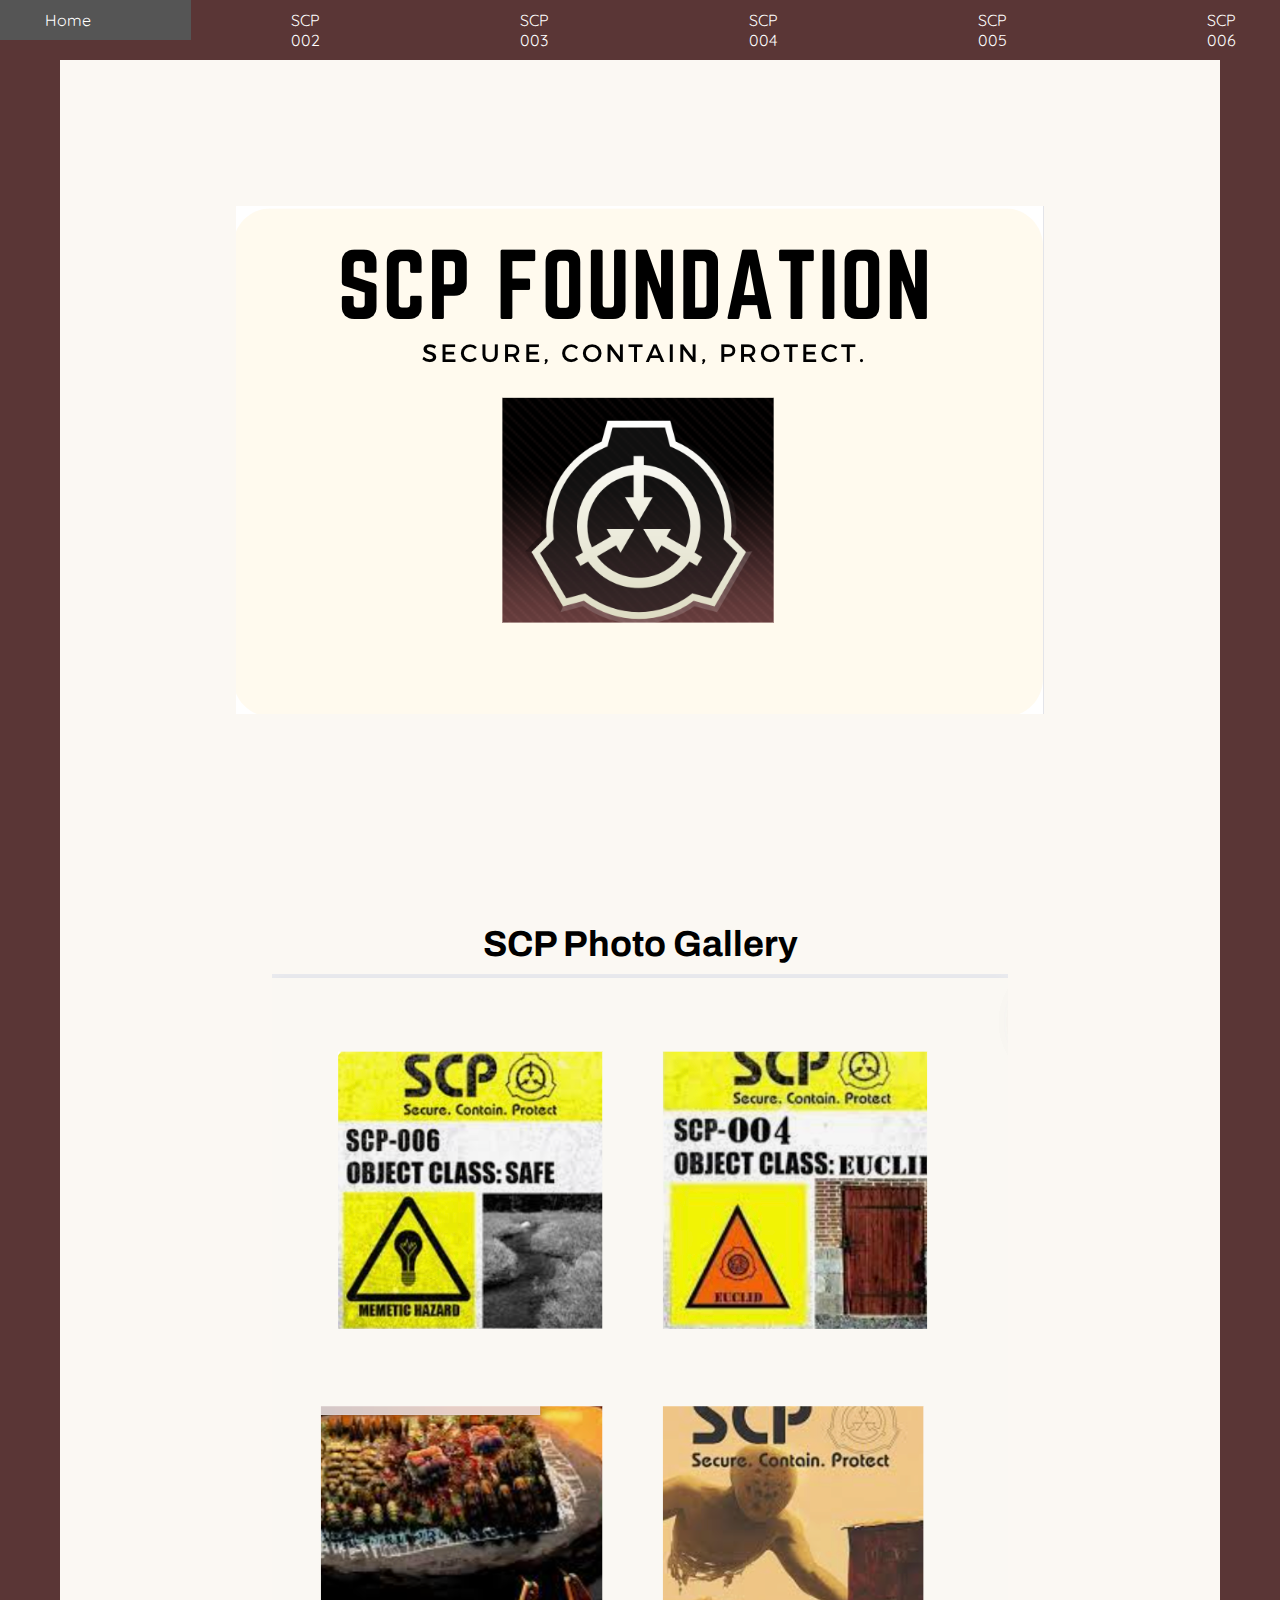
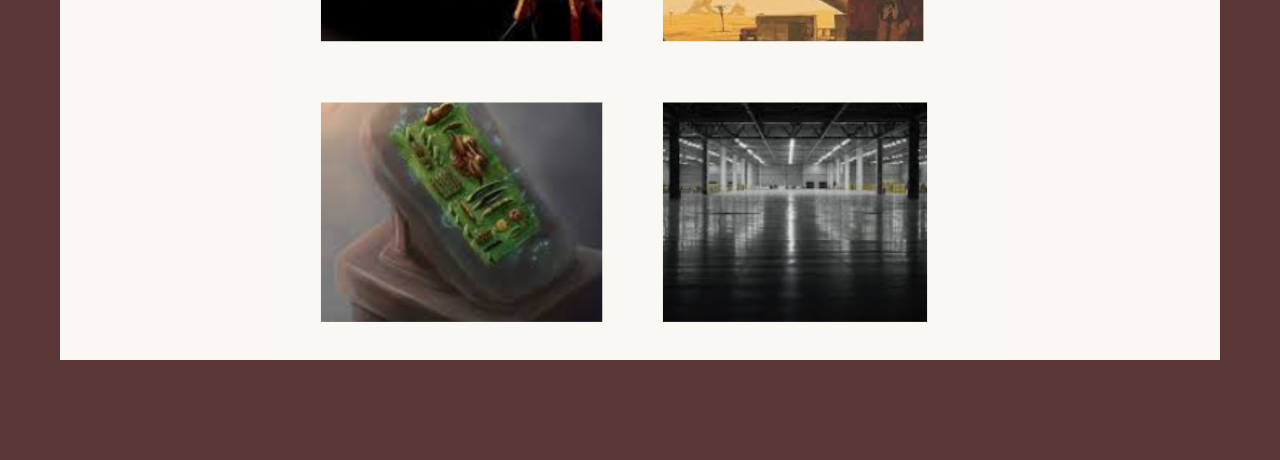
<file: index.html>
<!DOCTYPE html>
<html lang="en">
<head>
    <meta charset="UTF-8">
    <meta http-equiv="X-UA-Compatible" content="IE=edge">
    <meta name="viewport" content="width=device-width, initial-scale=1.0">
    <title>SCP-006 - SCP Foundation</title>
    <link rel="stylesheet" href="styles.css">
    <link rel="preconnect" href="https://fonts.googleapis.com">
<link rel="preconnect" href="https://fonts.gstatic.com" crossorigin>
<link href="https://fonts.googleapis.com/css2?family=Archivo:wght@800&family=DM+Sans:opsz,wght@9..40,200&family=Quicksand&display=swap" rel="stylesheet">

</head>
<body>

    <nav>
        <ul class="navbar">
            <li><a href="index.html">Home</a></li>
            <li><a href="scp-002.html">SCP 002</a></li>
            <li><a href="scp-003.html">SCP 003</a></li>
            <li><a href="scp-004.html">SCP 004</a></li>
            <li><a href="scp-005.html">SCP 005</a></li>
            <li><a href="scp-006.html">SCP 006</a></li>

        </ul>
    </nav>
    


    <div class="container">
        <div class="imagehome">
            <img src="LOGO/SCP HOME.png" alt="SCP logo image">
        </div>

        <div class="gallary">
            <h1>SCP Photo Gallery</h1>
            <img src="images/gallary.png" alt="SCP gallery">
        </div>
    </div>

    <div class="footer">
        
    </div>


</body>
</html>
</file>
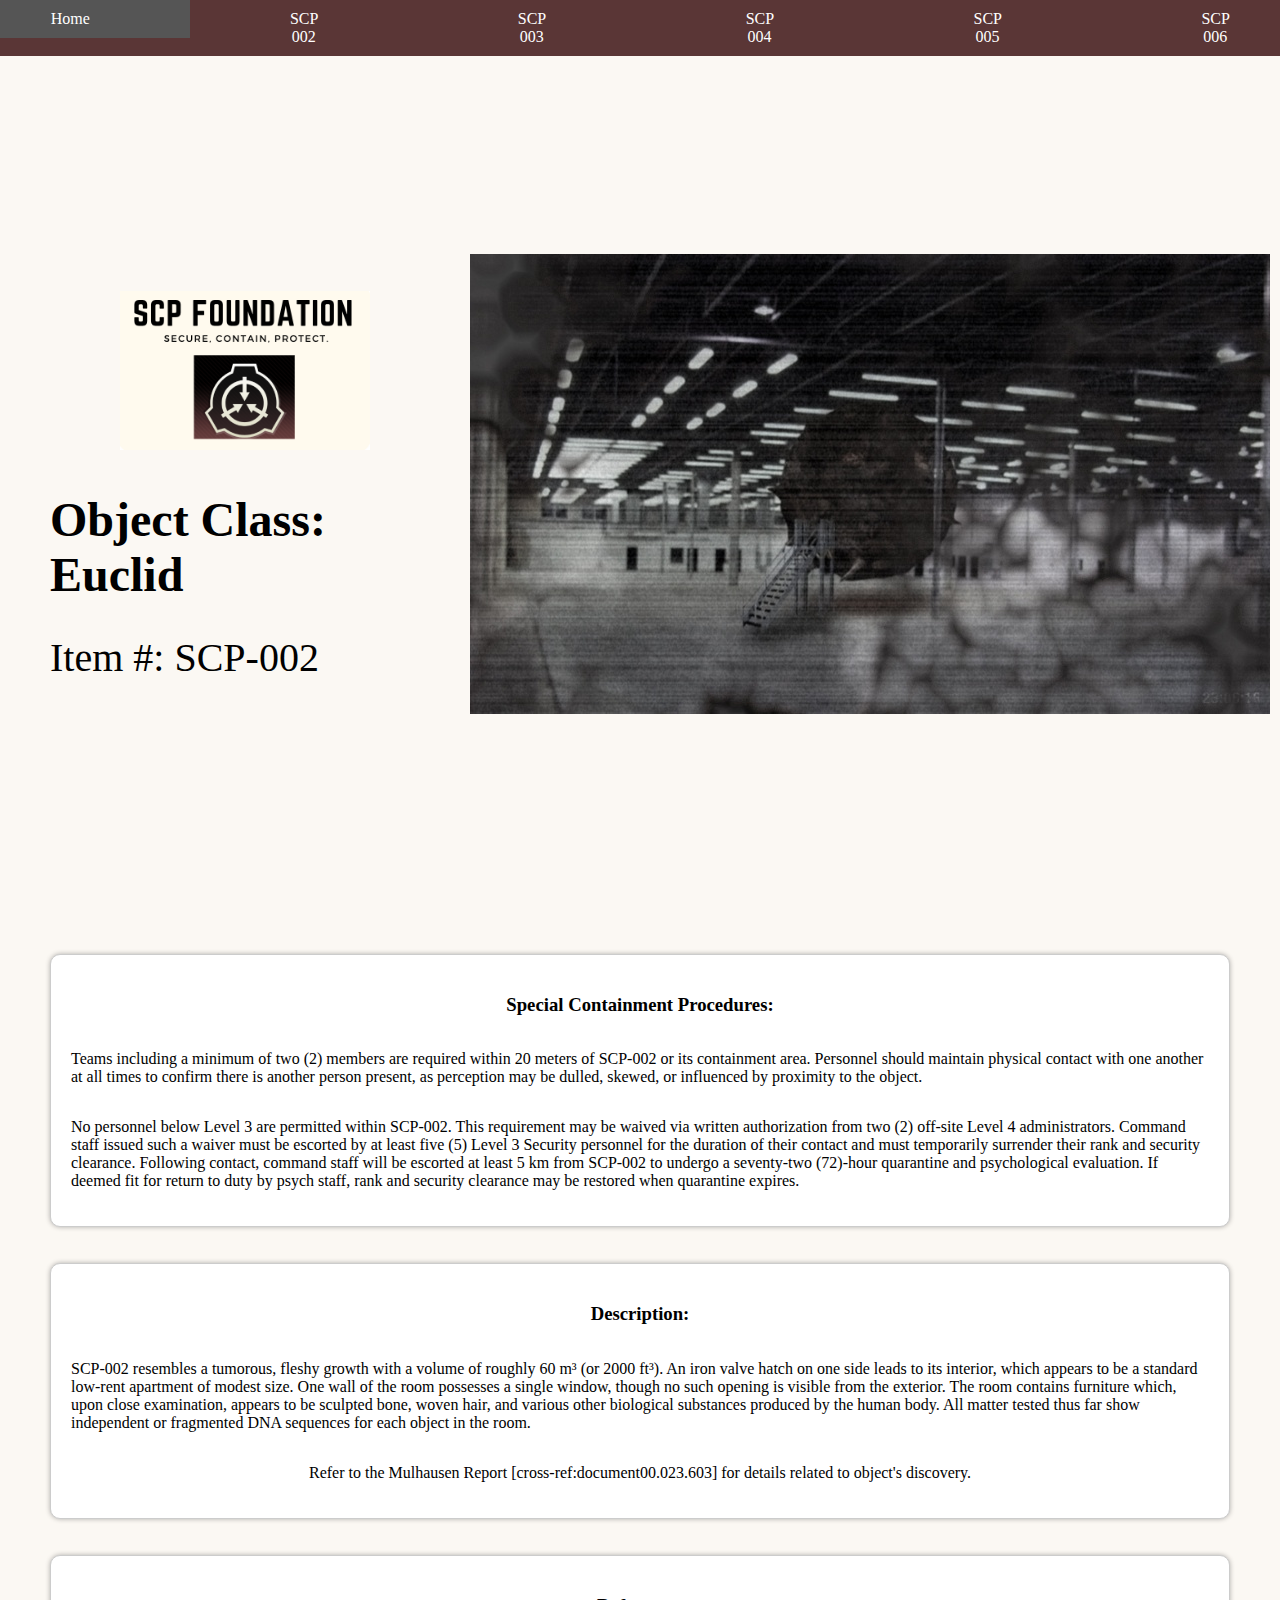
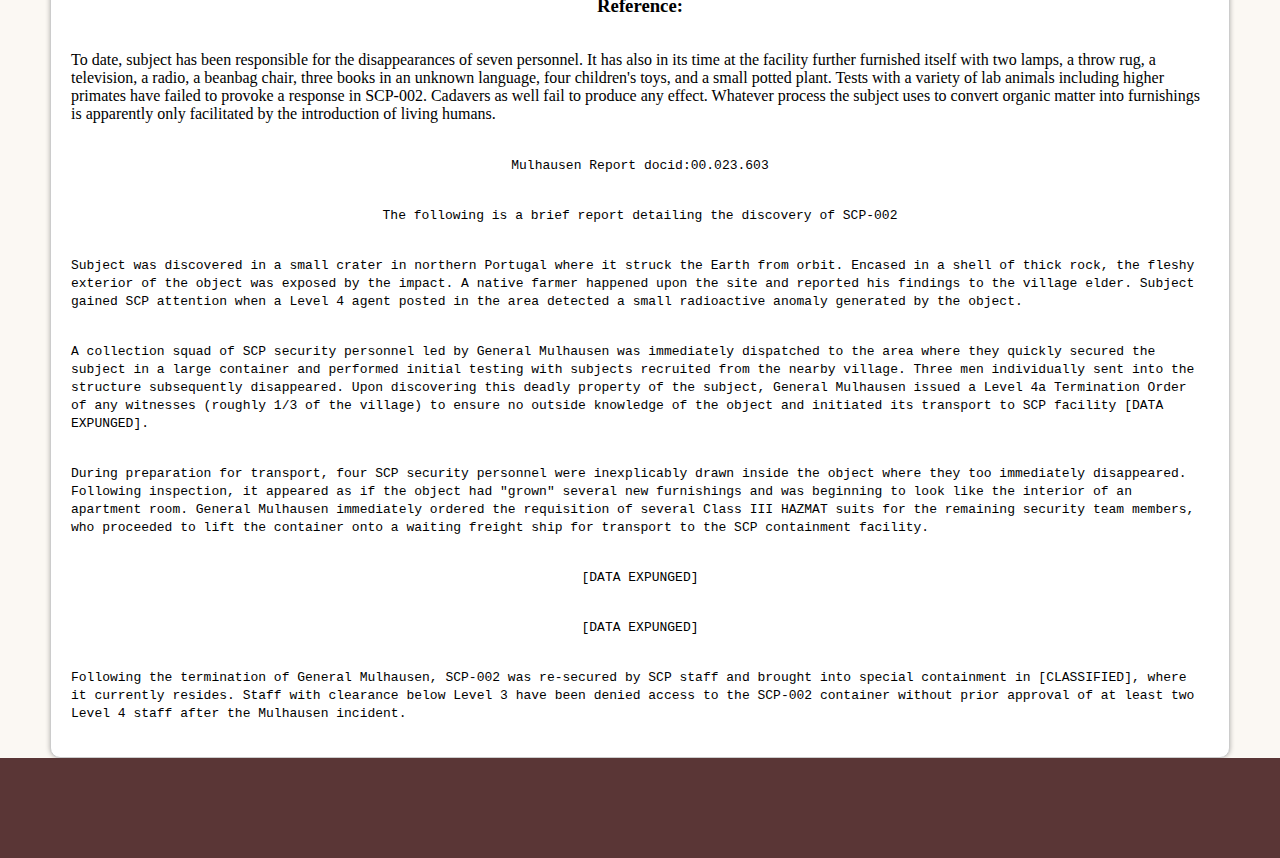
<file: scp-002.html>
<!DOCTYPE html>
<html lang="en">
<head>
    <meta charset="UTF-8">
    <meta http-equiv="X-UA-Compatible" content="IE=edge">
    <meta name="viewport" content="width=device-width, initial-scale=1.0">
    <title>SCP-002 - SCP Foundation</title>
    <link rel="stylesheet" href="styles2.css">
    <link rel="preconnect" href="https://fonts.googleapis.com">
<link rel="preconnect" href="https://fonts.gstatic.com" crossorigin>
<link href="https://fonts.googleapis.com/css2?family=Archivo:wght@800&family=DM+Sans:opsz,wght@9..40,200&family=Quicksand&display=swap" rel="stylesheet">

</head>
<body>

    <nav>
        <ul class="navbar">
            <li><a href="index.html">Home</a></li>
            <li><a href="scp-002.html">SCP 002</a></li>
            <li><a href="scp-003.html">SCP 003</a></li>
            <li><a href="scp-004.html">SCP 004</a></li>
            <li><a href="scp-005.html">SCP 005</a></li>
            <li><a href="scp-006.html">SCP 006</a></li>

        </ul>
    </nav>
    



    

    <div class="title-image-container">
        <div class="title-image-content">
            <div class="logo">
                <img src="LOGO/SCP LOGO.png" alt="SCP logo image" class="logo-image">
            </div>

            <div class="title">
                <h1>Object Class: Euclid</h1>
            </div>
            <p class="item-number">Item #: SCP-002</p>
        </div>
        <div class="image">
            <img src="images/800px-SCP002.jpg" alt="SCP-002 Image">
        </div>
    </div>
    
 

<br>

    
    <div class="container1">
        <h3>Special Containment Procedures:</h3>
        <p>Teams including a minimum of two (2) members are required within 20 meters of 
            SCP-002 or its containment area. Personnel should maintain physical contact
            with one another at all times to confirm there is another person present, as 
            perception may be dulled, skewed, or influenced by proximity to the object.</p>

            
    <p>No personnel below Level 3 are permitted within SCP-002. This requirement may
        be waived via written authorization from two (2) off-site Level 4 administrators.
        Command staff issued such a waiver must be escorted by at least five (5) Level 
        3 Security personnel for the duration of their contact and must temporarily
        surrender their rank and security clearance. Following contact, command staff 
        will be escorted at least 5 km from SCP-002 to undergo a seventy-two (72)-hour
        quarantine and psychological evaluation. If deemed fit for return to duty by
        psych staff, rank and security clearance may be restored when quarantine 
        expires.</p>

    </div>

<br>
<br>

    <div class="container2">
    <h3>Description:</h3>
    <p>SCP-002 resembles a tumorous, fleshy growth with a volume of roughly 60 m³ (or 2000 ft³). An iron valve hatch on one side leads to its interior, which appears to be a standard low-rent apartment of modest size. One wall of the room possesses a single window, though no such opening is visible from the exterior. The room contains furniture which, upon close examination, appears to be sculpted bone, woven hair, and various other biological substances produced by the human body. All matter tested thus far show independent or fragmented DNA sequences for each object in the room.</p>
    <p>Refer to the Mulhausen Report [cross-ref:document00.023.603] for details related to object's discovery.</p>
    </div>

<br>
<br>

    <div class="container3">

        <h3>Reference:</h3>
        <p>To date, subject has been responsible for the disappearances of seven personnel. It has also in its time at the facility further furnished itself with two lamps, a throw rug, a television, a radio, a beanbag chair, three books in an unknown language, four children's toys, and a small potted plant. Tests with a variety of lab animals including higher primates have failed to provoke a response in SCP-002. Cadavers as well fail to produce any effect. Whatever process the subject uses to convert organic matter into furnishings is apparently only facilitated by the introduction of living humans.</p>
        <p><code>Mulhausen Report docid:00.023.603</code></p>
        <p><code>The following is a brief report detailing the discovery of SCP-002</code></p>
        <p><code>Subject was discovered in a small crater in northern Portugal where it struck the Earth from orbit. Encased in a shell of thick rock, the fleshy exterior of the object was exposed by the impact. A native farmer happened upon the site and reported his findings to the village elder. Subject gained SCP attention when a Level 4 agent posted in the area detected a small radioactive anomaly generated by the object.</code></p>
        <p><code>A collection squad of SCP security personnel led by General Mulhausen was immediately dispatched to the area where they quickly secured the subject in a large container and performed initial testing with subjects recruited from the nearby village. Three men individually sent into the structure subsequently disappeared. Upon discovering this deadly property of the subject, General Mulhausen issued a Level 4a Termination Order of any witnesses (roughly 1/3 of the village) to ensure no outside knowledge of the object and initiated its transport to SCP facility [DATA EXPUNGED].</code></p>
        <p><code>During preparation for transport, four SCP security personnel were inexplicably drawn inside the object where they too immediately disappeared. Following inspection, it appeared as if the object had "grown" several new furnishings and was beginning to look like the interior of an apartment room. General Mulhausen immediately ordered the requisition of several Class III HAZMAT suits for the remaining security team members, who proceeded to lift the container onto a waiting freight ship for transport to the SCP containment facility.</code></p>
        <p><code>[DATA EXPUNGED]</code></p>
        <p><code>[DATA EXPUNGED]</code></p>
        <p><code>Following the termination of General Mulhausen, SCP-002 was re-secured by SCP staff and brought into special containment in [CLASSIFIED], where it currently resides. Staff with clearance below Level 3 have been denied access to the SCP-002 container without prior approval of at least two Level 4 staff after the Mulhausen incident.</code></p>
  
    </div>

    <div class="footer">
        
    </div>

    
</body>
</html>
</file>
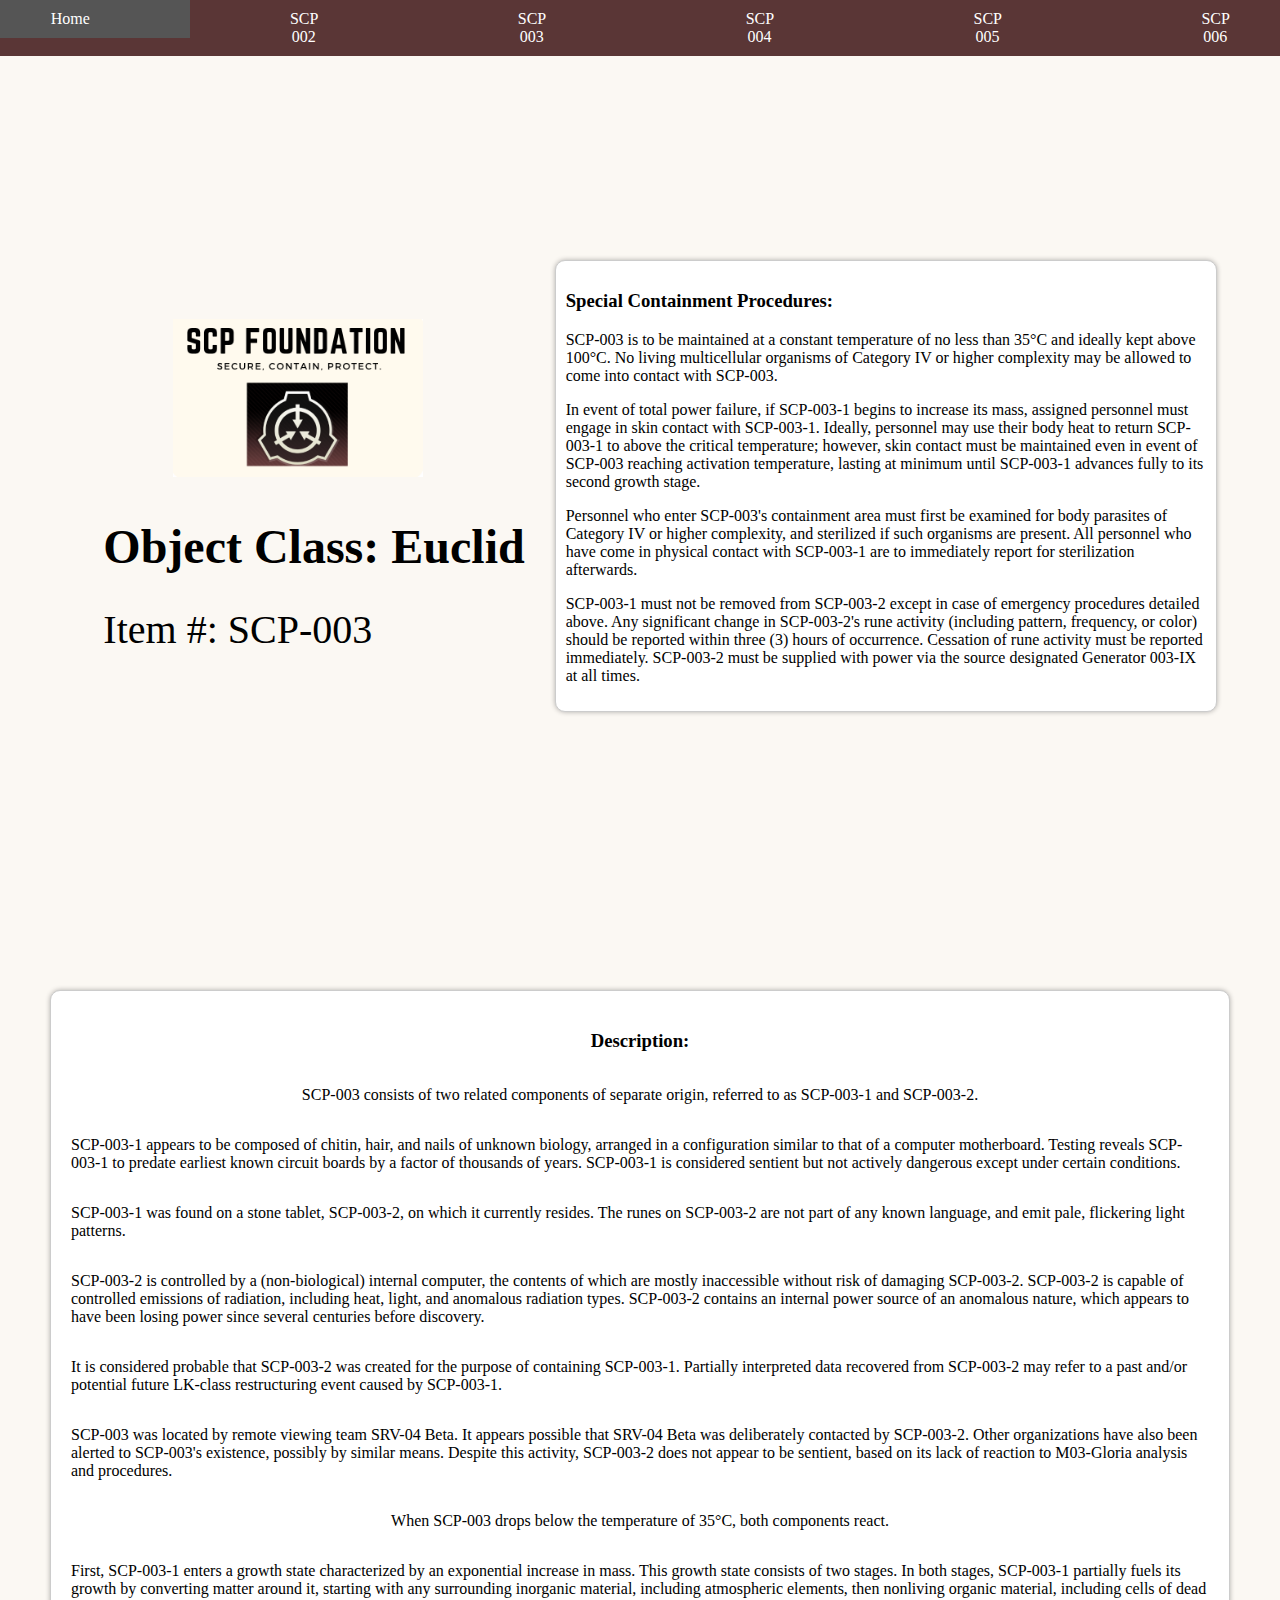
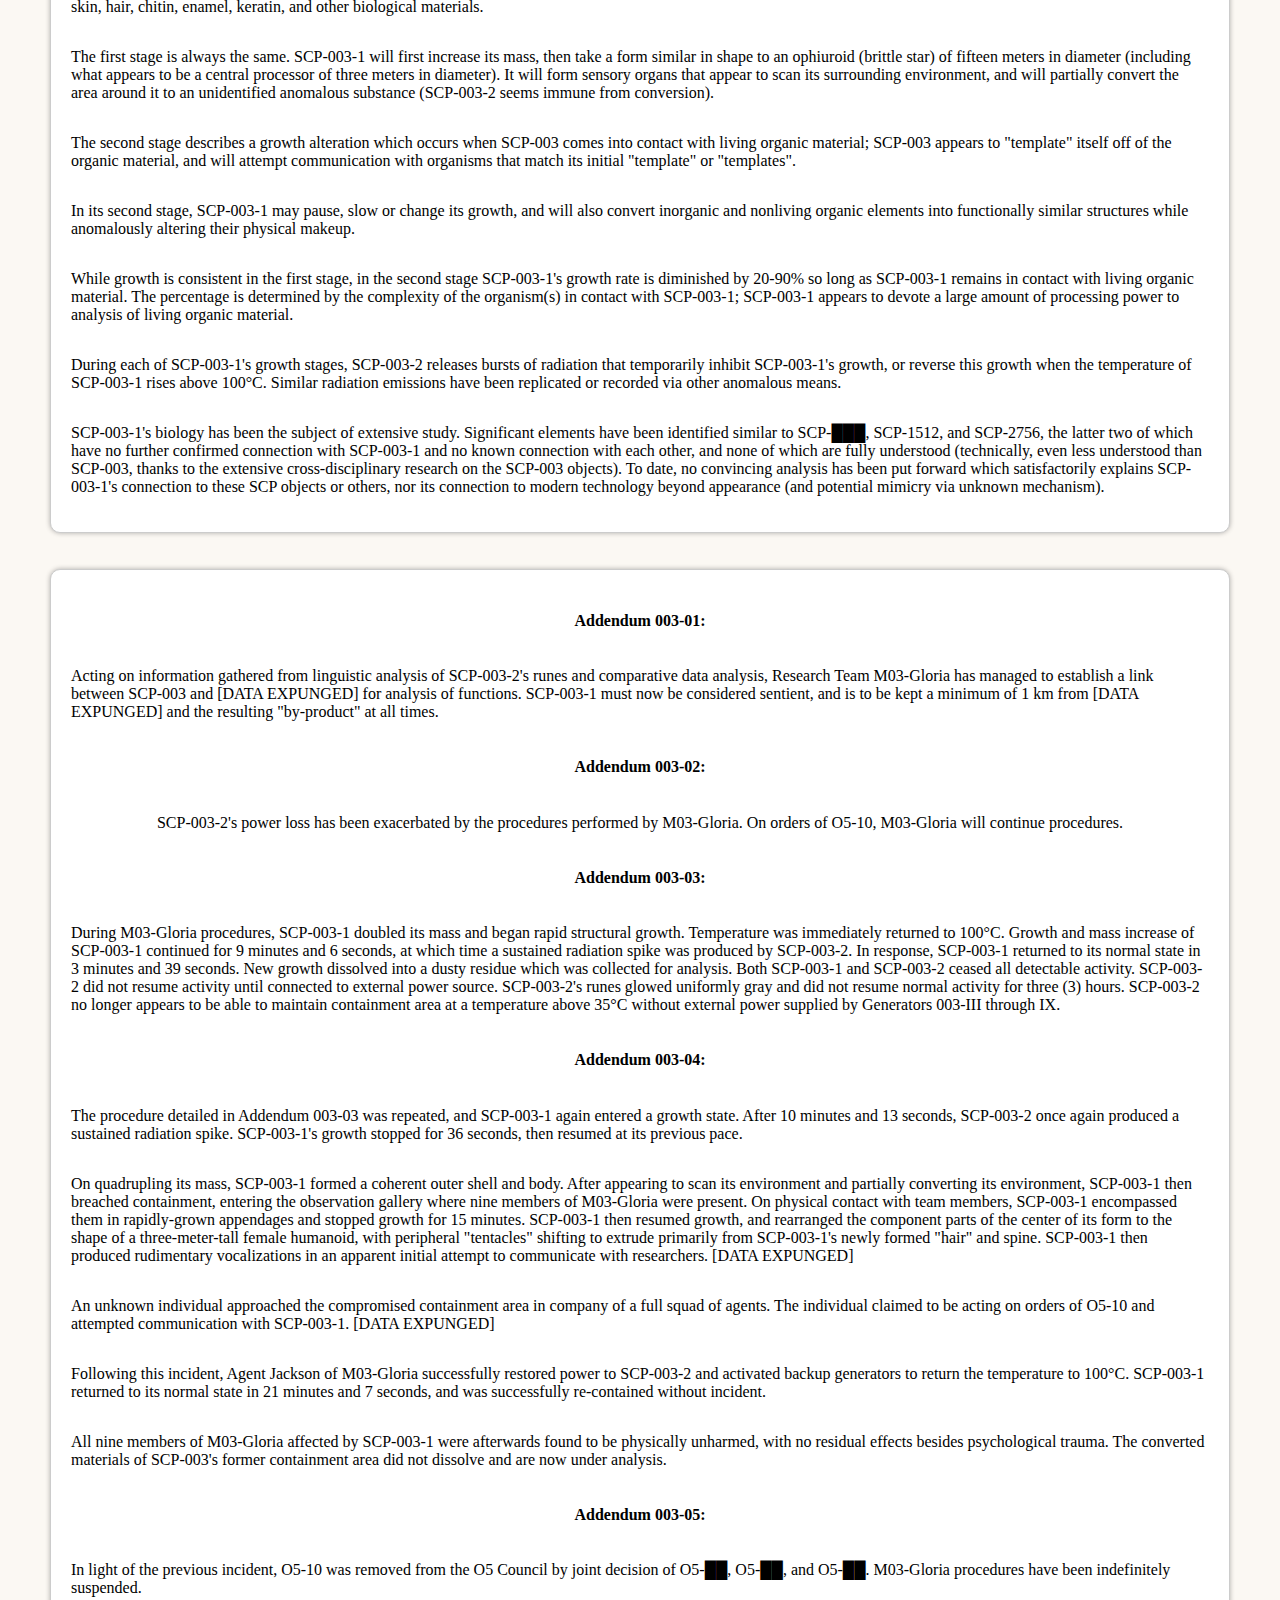
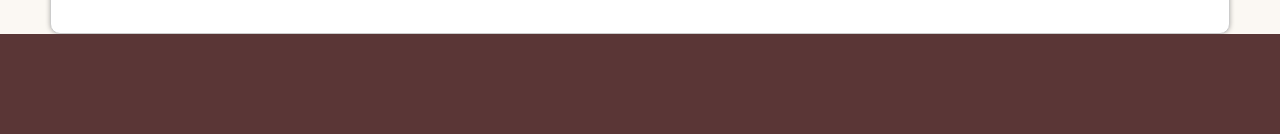
<file: scp-003.html>
<!DOCTYPE html>
<html lang="en">
<head>
    <meta charset="UTF-8">
    <meta http-equiv="X-UA-Compatible" content="IE=edge">
    <meta name="viewport" content="width=device-width, initial-scale=1.0">
    <title>SCP-003 - SCP Foundation</title>
    <link rel="stylesheet" href="styles3.css">
    <link rel="preconnect" href="https://fonts.googleapis.com">
<link rel="preconnect" href="https://fonts.gstatic.com" crossorigin>
<link href="https://fonts.googleapis.com/css2?family=Archivo:wght@800&family=DM+Sans:opsz,wght@9..40,200&family=Quicksand&display=swap" rel="stylesheet">

</head>
<body>

    <nav>
        <ul class="navbar">
            <li><a href="index.html">Home</a></li>
            <li><a href="scp-002.html">SCP 002</a></li>
            <li><a href="scp-003.html">SCP 003</a></li>
            <li><a href="scp-004.html">SCP 004</a></li>
            <li><a href="scp-005.html">SCP 005</a></li>
            <li><a href="scp-006.html">SCP 006</a></li>

        </ul>
    </nav>
    



    

    <div class="title-image-container">
        <div class="title-image-content">
            <div class="logo">
                <img src="LOGO/SCP LOGO.png" alt="SCP logo image" class="logo-image">
            </div>

            <div class="title">
                <h1>Object Class: Euclid</h1>
            </div>
            <p class="item-number"> Item #: SCP-003</p>
        </div>

        <div class="container1">
            <h3>Special Containment Procedures:</h3>
    
            <p>SCP-003 is to be maintained at a constant temperature of no less than 35°C and ideally kept above 100°C. No living multicellular organisms of Category IV or higher complexity may be allowed to come into contact with SCP-003.</p>
    
            <p>In event of total power failure, if SCP-003-1 begins to increase its mass, assigned personnel must engage in skin contact with SCP-003-1. Ideally, personnel may use their body heat to return SCP-003-1 to above the critical temperature; however, skin contact must be maintained even in event of SCP-003 reaching activation temperature, lasting at minimum until SCP-003-1 advances fully to its second growth stage.</p>
    
            <p>Personnel who enter SCP-003's containment area must first be examined for body parasites of Category IV or higher complexity, and sterilized if such organisms are present. All personnel who have come in physical contact with SCP-003-1 are to immediately report for sterilization afterwards.</p>
    
            <p>SCP-003-1 must not be removed from SCP-003-2 except in case of emergency procedures detailed above. Any significant change in SCP-003-2's rune activity (including pattern, frequency, or color) should be reported within three (3) hours of occurrence. Cessation of rune activity must be reported immediately. SCP-003-2 must be supplied with power via the source designated Generator 003-IX at all times.</p>
    
        </div>

    </div>
    
 

<br>

    


<br>
<br>

    <div class="container2">
        <h3>Description:</h3>

        <p>SCP-003 consists of two related components of separate origin, referred to as SCP-003-1 and SCP-003-2.</p>

        <p>SCP-003-1 appears to be composed of chitin, hair, and nails of unknown biology, arranged in a configuration similar to that of a computer motherboard. Testing reveals SCP-003-1 to predate earliest known circuit boards by a factor of thousands of years. SCP-003-1 is considered sentient but not actively dangerous except under certain conditions.</p>

        <p>SCP-003-1 was found on a stone tablet, SCP-003-2, on which it currently resides. The runes on SCP-003-2 are not part of any known language, and emit pale, flickering light patterns.</p>

        <p>SCP-003-2 is controlled by a (non-biological) internal computer, the contents of which are mostly inaccessible without risk of damaging SCP-003-2. SCP-003-2 is capable of controlled emissions of radiation, including heat, light, and anomalous radiation types. SCP-003-2 contains an internal power source of an anomalous nature, which appears to have been losing power since several centuries before discovery.</p>

        <p>It is considered probable that SCP-003-2 was created for the purpose of containing SCP-003-1. Partially interpreted data recovered from SCP-003-2 may refer to a past and/or potential future LK-class restructuring event caused by SCP-003-1.</p>

        <p>SCP-003 was located by remote viewing team SRV-04 Beta. It appears possible that SRV-04 Beta was deliberately contacted by SCP-003-2. Other organizations have also been alerted to SCP-003's existence, possibly by similar means. Despite this activity, SCP-003-2 does not appear to be sentient, based on its lack of reaction to M03-Gloria analysis and procedures.</p>

        <p>When SCP-003 drops below the temperature of 35°C, both components react.</p>

        <p>First, SCP-003-1 enters a growth state characterized by an exponential increase in mass. This growth state consists of two stages. In both stages, SCP-003-1 partially fuels its growth by converting matter around it, starting with any surrounding inorganic material, including atmospheric elements, then nonliving organic material, including cells of dead skin, hair, chitin, enamel, keratin, and other biological materials.</p>

        <p>The first stage is always the same. SCP-003-1 will first increase its mass, then take a form similar in shape to an ophiuroid (brittle star) of fifteen meters in diameter (including what appears to be a central processor of three meters in diameter). It will form sensory organs that appear to scan its surrounding environment, and will partially convert the area around it to an unidentified anomalous substance (SCP-003-2 seems immune from conversion).</p>

        <p>The second stage describes a growth alteration which occurs when SCP-003 comes into contact with living organic material; SCP-003 appears to "template" itself off of the organic material, and will attempt communication with organisms that match its initial "template" or "templates".</p>

        <p>In its second stage, SCP-003-1 may pause, slow or change its growth, and will also convert inorganic and nonliving organic elements into functionally similar structures while anomalously altering their physical makeup.</p>

        <p>While growth is consistent in the first stage, in the second stage SCP-003-1's growth rate is diminished by 20-90% so long as SCP-003-1 remains in contact with living organic material. The percentage is determined by the complexity of the organism(s) in contact with SCP-003-1; SCP-003-1 appears to devote a large amount of processing power to analysis of living organic material.</p>

        <p>During each of SCP-003-1's growth stages, SCP-003-2 releases bursts of radiation that temporarily inhibit SCP-003-1's growth, or reverse this growth when the temperature of SCP-003-1 rises above 100°C. Similar radiation emissions have been replicated or recorded via other anomalous means.</p>

        <p>SCP-003-1's biology has been the subject of extensive study. Significant elements have been identified similar to SCP-███, SCP-1512, and SCP-2756, the latter two of which have no further confirmed connection with SCP-003-1 and no known connection with each other, and none of which are fully understood (technically, even less understood than SCP-003, thanks to the extensive cross-disciplinary research on the SCP-003 objects). To date, no convincing analysis has been put forward which satisfactorily explains SCP-003-1's connection to these SCP objects or others, nor its connection to modern technology beyond appearance (and potential mimicry via unknown mechanism).</p>
    </div>

<br>
<br>

    <div class="container3">

        <h4>Addendum 003-01:</h4>

        <p>Acting on information gathered from linguistic analysis of SCP-003-2's runes and comparative data analysis, Research Team M03-Gloria has managed to establish a link between SCP-003 and [DATA EXPUNGED] for analysis of functions. SCP-003-1 must now be considered sentient, and is to be kept a minimum of 1 km from [DATA EXPUNGED] and the resulting "by-product" at all times.</p>


        <h4>Addendum 003-02:</h4>

        <p>SCP-003-2's power loss has been exacerbated by the procedures performed by M03-Gloria. On orders of O5-10, M03-Gloria will continue procedures.</p>


        <h4>Addendum 003-03:</h4>

        <p>During M03-Gloria procedures, SCP-003-1 doubled its mass and began rapid structural growth. Temperature was immediately returned to 100°C. Growth and mass increase of SCP-003-1 continued for 9 minutes and 6 seconds, at which time a sustained radiation spike was produced by SCP-003-2. In response, SCP-003-1 returned to its normal state in 3 minutes and 39 seconds. New growth dissolved into a dusty residue which was collected for analysis. Both SCP-003-1 and SCP-003-2 ceased all detectable activity. SCP-003-2 did not resume activity until connected to external power source. SCP-003-2's runes glowed uniformly gray and did not resume normal activity for three (3) hours. SCP-003-2 no longer appears to be able to maintain containment area at a temperature above 35°C without external power supplied by Generators 003-III through IX.</p>



        <h4>Addendum 003-04:</h4>

        <p>The procedure detailed in Addendum 003-03 was repeated, and SCP-003-1 again entered a growth state. After 10 minutes and 13 seconds, SCP-003-2 once again produced a sustained radiation spike. SCP-003-1's growth stopped for 36 seconds, then resumed at its previous pace.</p>

        <p>On quadrupling its mass, SCP-003-1 formed a coherent outer shell and body. After appearing to scan its environment and partially converting its environment, SCP-003-1 then breached containment, entering the observation gallery where nine members of M03-Gloria were present. On physical contact with team members, SCP-003-1 encompassed them in rapidly-grown appendages and stopped growth for 15 minutes. SCP-003-1 then resumed growth, and rearranged the component parts of the center of its form to the shape of a three-meter-tall female humanoid, with peripheral "tentacles" shifting to extrude primarily from SCP-003-1's newly formed "hair" and spine. SCP-003-1 then produced rudimentary vocalizations in an apparent initial attempt to communicate with researchers. [DATA EXPUNGED]</p>

        <p>An unknown individual approached the compromised containment area in company of a full squad of agents. The individual claimed to be acting on orders of O5-10 and attempted communication with SCP-003-1. [DATA EXPUNGED]</p>

        <p>Following this incident, Agent Jackson of M03-Gloria successfully restored power to SCP-003-2 and activated backup generators to return the temperature to 100°C. SCP-003-1 returned to its normal state in 21 minutes and 7 seconds, and was successfully re-contained without incident.</p>

        <p>All nine members of M03-Gloria affected by SCP-003-1 were afterwards found to be physically unharmed, with no residual effects besides psychological trauma. The converted materials of SCP-003's former containment area did not dissolve and are now under analysis.</p>


        <h4>Addendum 003-05:</h4>

        <p>In light of the previous incident, O5-10 was removed from the O5 Council by joint decision of O5-██, O5-██, and O5-██. M03-Gloria procedures have been indefinitely suspended.</p>
  
    </div>

    <div class="footer">
        
    </div>

    
</body>
</html>
</file>
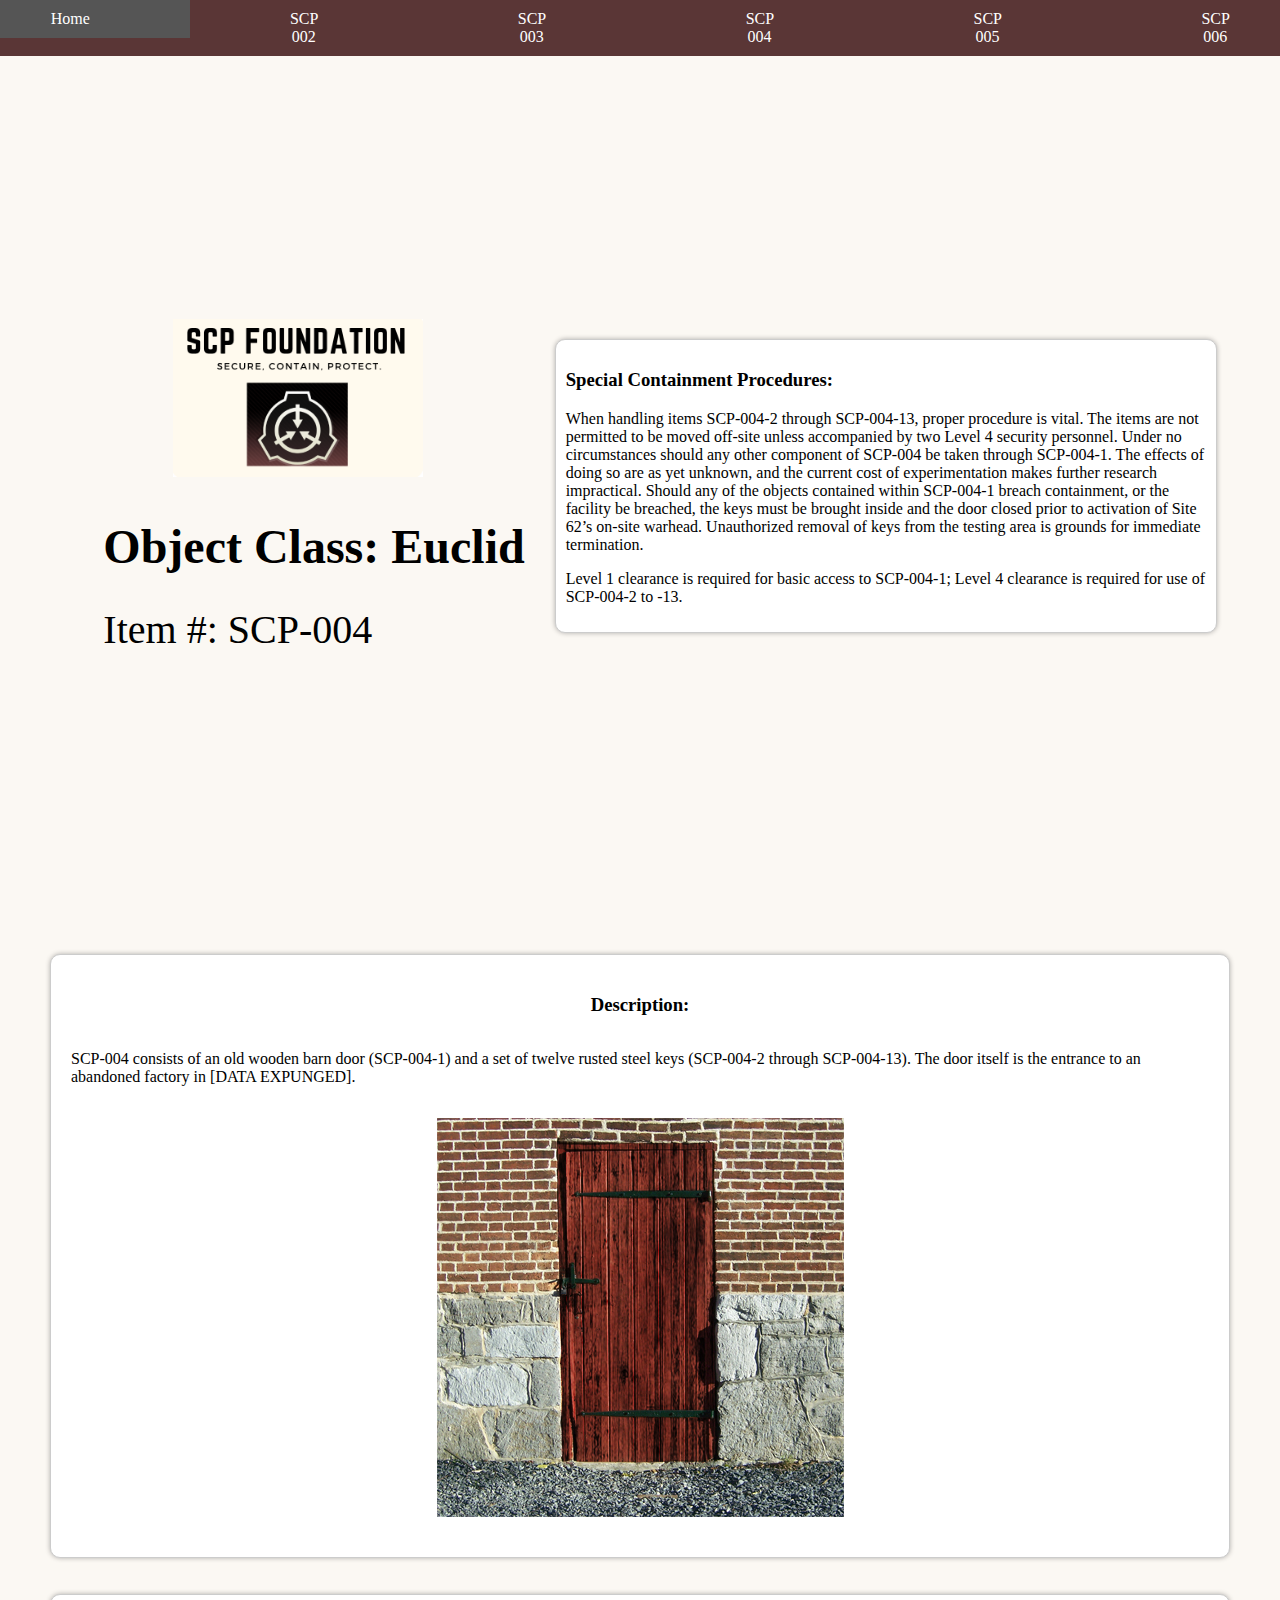
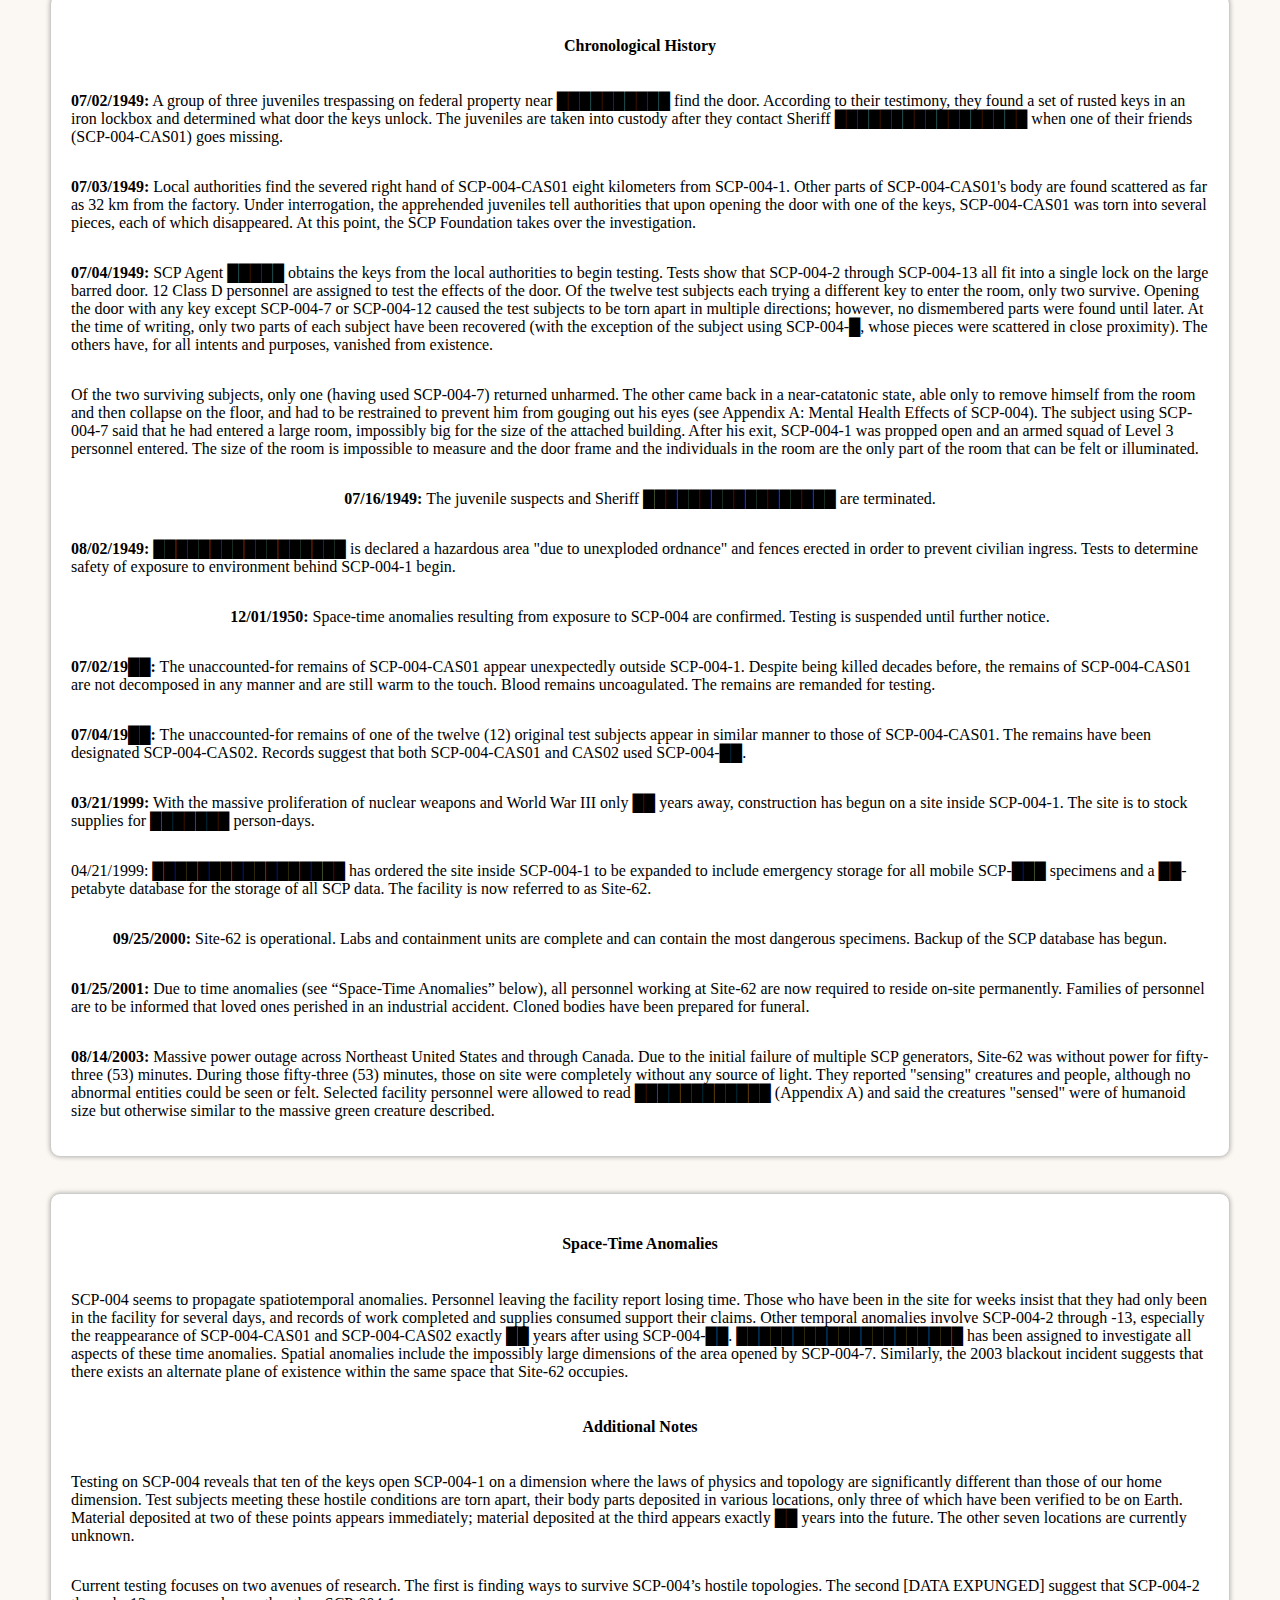
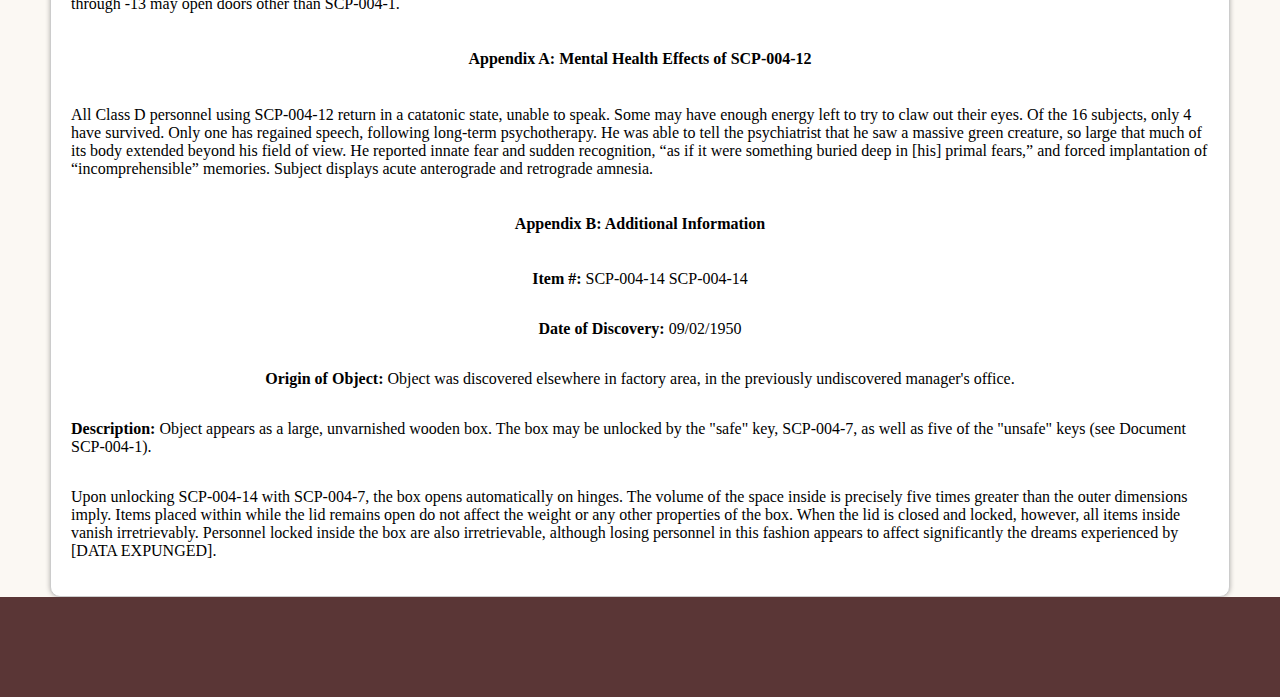
<file: scp-004.html>
<!DOCTYPE html>
<html lang="en">
<head>
    <meta charset="UTF-8">
    <meta http-equiv="X-UA-Compatible" content="IE=edge">
    <meta name="viewport" content="width=device-width, initial-scale=1.0">
    <title>SCP-004 - SCP Foundation</title>
    <link rel="stylesheet" href="styles4.css">
    <link rel="preconnect" href="https://fonts.googleapis.com">
<link rel="preconnect" href="https://fonts.gstatic.com" crossorigin>
<link href="https://fonts.googleapis.com/css2?family=Archivo:wght@800&family=DM+Sans:opsz,wght@9..40,200&family=Quicksand&display=swap" rel="stylesheet">

</head>
<body>

    <nav>
        <ul class="navbar">
            <li><a href="index.html">Home</a></li>
            <li><a href="scp-002.html">SCP 002</a></li>
            <li><a href="scp-003.html">SCP 003</a></li>
            <li><a href="scp-004.html">SCP 004</a></li>
            <li><a href="scp-005.html">SCP 005</a></li>
            <li><a href="scp-006.html">SCP 006</a></li>

        </ul>
    </nav>
    



    

    <div class="title-image-container">
        <div class="title-image-content">
            <div class="logo">
                <img src="LOGO/SCP LOGO.png" alt="SCP logo image" class="logo-image">
            </div>

            <div class="title">
                <h1>Object Class: Euclid</h1>
            </div>
            <p class="item-number"> Item #: SCP-004</p>
        </div>
        
        <div class="container1head">
            <h3>Special Containment Procedures:</h3>

            <p>When handling items SCP-004-2 through SCP-004-13, proper procedure is vital. The items are not permitted to be moved off-site unless accompanied by two Level 4 security personnel. Under no circumstances should any other component of SCP-004 be taken through SCP-004-1. The effects of doing so are as yet unknown, and the current cost of experimentation makes further research impractical. Should any of the objects contained within SCP-004-1 breach containment, or the facility be breached, the keys must be brought inside and the door closed prior to activation of Site 62’s on-site warhead. Unauthorized removal of keys from the testing area is grounds for immediate termination.</p>
    
            <p>Level 1 clearance is required for basic access to SCP-004-1; Level 4 clearance is required for use of SCP-004-2 to -13.</p>
        </div>
    </div>
    
 

<br>

    
    <div class="container1">
       

        <h3>Description:</h3>

        <p>SCP-004 consists of an old wooden barn door (SCP-004-1) and a set of twelve rusted steel keys (SCP-004-2 through SCP-004-13). The door itself is the entrance to an abandoned factory in [DATA EXPUNGED].</p>

        <p><img src="images/SCP004_door.jpg"></p>


    </div>

<br>
<br>

    <div class="container2">
        <h4>Chronological History</h4>

        <p><b>07/02/1949:</b> A group of three juveniles trespassing on federal property near ██████████ find the door. According to their testimony, they found a set of rusted keys in an iron lockbox and determined what door the keys unlock. The juveniles are taken into custody after they contact Sheriff █████████████████ when one of their friends (SCP-004-CAS01) goes missing.</p>

        <p><b>07/03/1949:</b> Local authorities find the severed right hand of SCP-004-CAS01 eight kilometers from SCP-004-1. Other parts of SCP-004-CAS01's body are found scattered as far as 32 km from the factory. Under interrogation, the apprehended juveniles tell authorities that upon opening the door with one of the keys, SCP-004-CAS01 was torn into several pieces, each of which disappeared. At this point, the SCP Foundation takes over the investigation.</p>

        <p><b>07/04/1949:</b> SCP Agent █████ obtains the keys from the local authorities to begin testing. Tests show that SCP-004-2 through SCP-004-13 all fit into a single lock on the large barred door. 12 Class D personnel are assigned to test the effects of the door. Of the twelve test subjects each trying a different key to enter the room, only two survive. Opening the door with any key except SCP-004-7 or SCP-004-12 caused the test subjects to be torn apart in multiple directions; however, no dismembered parts were found until later. At the time of writing, only two parts of each subject have been recovered (with the exception of the subject using SCP-004-█, whose pieces were scattered in close proximity). The others have, for all intents and purposes, vanished from existence.</p>

        <p>Of the two surviving subjects, only one (having used SCP-004-7) returned unharmed. The other came back in a near-catatonic state, able only to remove himself from the room and then collapse on the floor, and had to be restrained to prevent him from gouging out his eyes (see Appendix A: Mental Health Effects of SCP-004). The subject using SCP-004-7 said that he had entered a large room, impossibly big for the size of the attached building. After his exit, SCP-004-1 was propped open and an armed squad of Level 3 personnel entered. The size of the room is impossible to measure and the door frame and the individuals in the room are the only part of the room that can be felt or illuminated.</p>

        <p><b>07/16/1949:</b> The juvenile suspects and Sheriff █████████████████ are terminated.</p>

        <p><b>08/02/1949:</b> █████████████████ is declared a hazardous area "due to unexploded ordnance" and fences erected in order to prevent civilian ingress. Tests to determine safety of exposure to environment behind SCP-004-1 begin.</p>

        <p><b>12/01/1950:</b> Space-time anomalies resulting from exposure to SCP-004 are confirmed. Testing is suspended until further notice.</p>

        <p><b>07/02/19██:</b> The unaccounted-for remains of SCP-004-CAS01 appear unexpectedly outside SCP-004-1. Despite being killed decades before, the remains of SCP-004-CAS01 are not decomposed in any manner and are still warm to the touch. Blood remains uncoagulated. The remains are remanded for testing.</p>

        <p><b>07/04/19██:</b> The unaccounted-for remains of one of the twelve (12) original test subjects appear in similar manner to those of SCP-004-CAS01. The remains have been designated SCP-004-CAS02. Records suggest that both SCP-004-CAS01 and CAS02 used SCP-004-██.</p>

        <p><b>03/21/1999:</b> With the massive proliferation of nuclear weapons and World War III only ██ years away, construction has begun on a site inside SCP-004-1. The site is to stock supplies for ███████ person-days.</p>

        <p>04/21/1999: █████████████████ has ordered the site inside SCP-004-1 to be expanded to include emergency storage for all mobile SCP-███ specimens and a ██-petabyte database for the storage of all SCP data. The facility is now referred to as Site-62.</p>
        <p><b>09/25/2000:</b> Site-62 is operational. Labs and containment units are complete and can contain the most dangerous specimens. Backup of the SCP database has begun.</p>

        <p><b>01/25/2001:</b> Due to time anomalies (see “Space-Time Anomalies” below), all personnel working at Site-62 are now required to reside on-site permanently. Families of personnel are to be informed that loved ones perished in an industrial accident. Cloned bodies have been prepared for funeral.</p>

        <p><b>08/14/2003:</b> Massive power outage across Northeast United States and through Canada. Due to the initial failure of multiple SCP generators, Site-62 was without power for fifty-three (53) minutes. During those fifty-three (53) minutes, those on site were completely without any source of light. They reported "sensing" creatures and people, although no abnormal entities could be seen or felt. Selected facility personnel were allowed to read ████████████ (Appendix A) and said the creatures "sensed" were of humanoid size but otherwise similar to the massive green creature described.</p>

    </div>

<br>
<br>

    <div class="container3">
        <h4>Space-Time Anomalies</h4>

        <p>SCP-004 seems to propagate spatiotemporal anomalies. Personnel leaving the facility report losing time. Those who have been in the site for weeks insist that they had only been in the facility for several days, and records of work completed and supplies consumed support their claims. Other temporal anomalies involve SCP-004-2 through -13, especially the reappearance of SCP-004-CAS01 and SCP-004-CAS02 exactly ██ years after using SCP-004-██. ████████████████████ has been assigned to investigate all aspects of these time anomalies. Spatial anomalies include the impossibly large dimensions of the area opened by SCP-004-7. Similarly, the 2003 blackout incident suggests that there exists an alternate plane of existence within the same space that Site-62 occupies.</p>


        <h4>Additional Notes</h4>

        <p>Testing on SCP-004 reveals that ten of the keys open SCP-004-1 on a dimension where the laws of physics and topology are significantly different than those of our home dimension. Test subjects meeting these hostile conditions are torn apart, their body parts deposited in various locations, only three of which have been verified to be on Earth. Material deposited at two of these points appears immediately; material deposited at the third appears exactly ██ years into the future. The other seven locations are currently unknown.</p>

        <p>Current testing focuses on two avenues of research. The first is finding ways to survive SCP-004’s hostile topologies. The second [DATA EXPUNGED] suggest that SCP-004-2 through -13 may open doors other than SCP-004-1.</p>


        <h4>Appendix A: Mental Health Effects of SCP-004-12</h4>

        <p>All Class D personnel using SCP-004-12 return in a catatonic state, unable to speak. Some may have enough energy left to try to claw out their eyes. Of the 16 subjects, only 4 have survived. Only one has regained speech, following long-term psychotherapy. He was able to tell the psychiatrist that he saw a massive green creature, so large that much of its body extended beyond his field of view. He reported innate fear and sudden recognition, “as if it were something buried deep in [his] primal fears,” and forced implantation of “incomprehensible” memories. Subject displays acute anterograde and retrograde amnesia.</p>


        <h4>Appendix B: Additional Information</h4>

        <p><b>Item #:</b> SCP-004-14 SCP-004-14</p>

        <p><b>Date of Discovery:</b> 09/02/1950</p>

        <p><b>Origin of Object:</b> Object was discovered elsewhere in factory area, in the previously undiscovered manager's office.</p>

        <p><b>Description:</b> Object appears as a large, unvarnished wooden box. The box may be unlocked by the "safe" key, SCP-004-7, as well as five of the "unsafe" keys (see Document SCP-004-1).</p>

        <p>Upon unlocking SCP-004-14 with SCP-004-7, the box opens automatically on hinges. The volume of the space inside is precisely five times greater than the outer dimensions imply. Items placed within while the lid remains open do not affect the weight or any other properties of the box. When the lid is closed and locked, however, all items inside vanish irretrievably. Personnel locked inside the box are also irretrievable, although losing personnel in this fashion appears to affect significantly the dreams experienced by [DATA EXPUNGED].</p>
  
    </div>

    <div class="footer">
        
    </div>

    
</body>
</html>
</file>
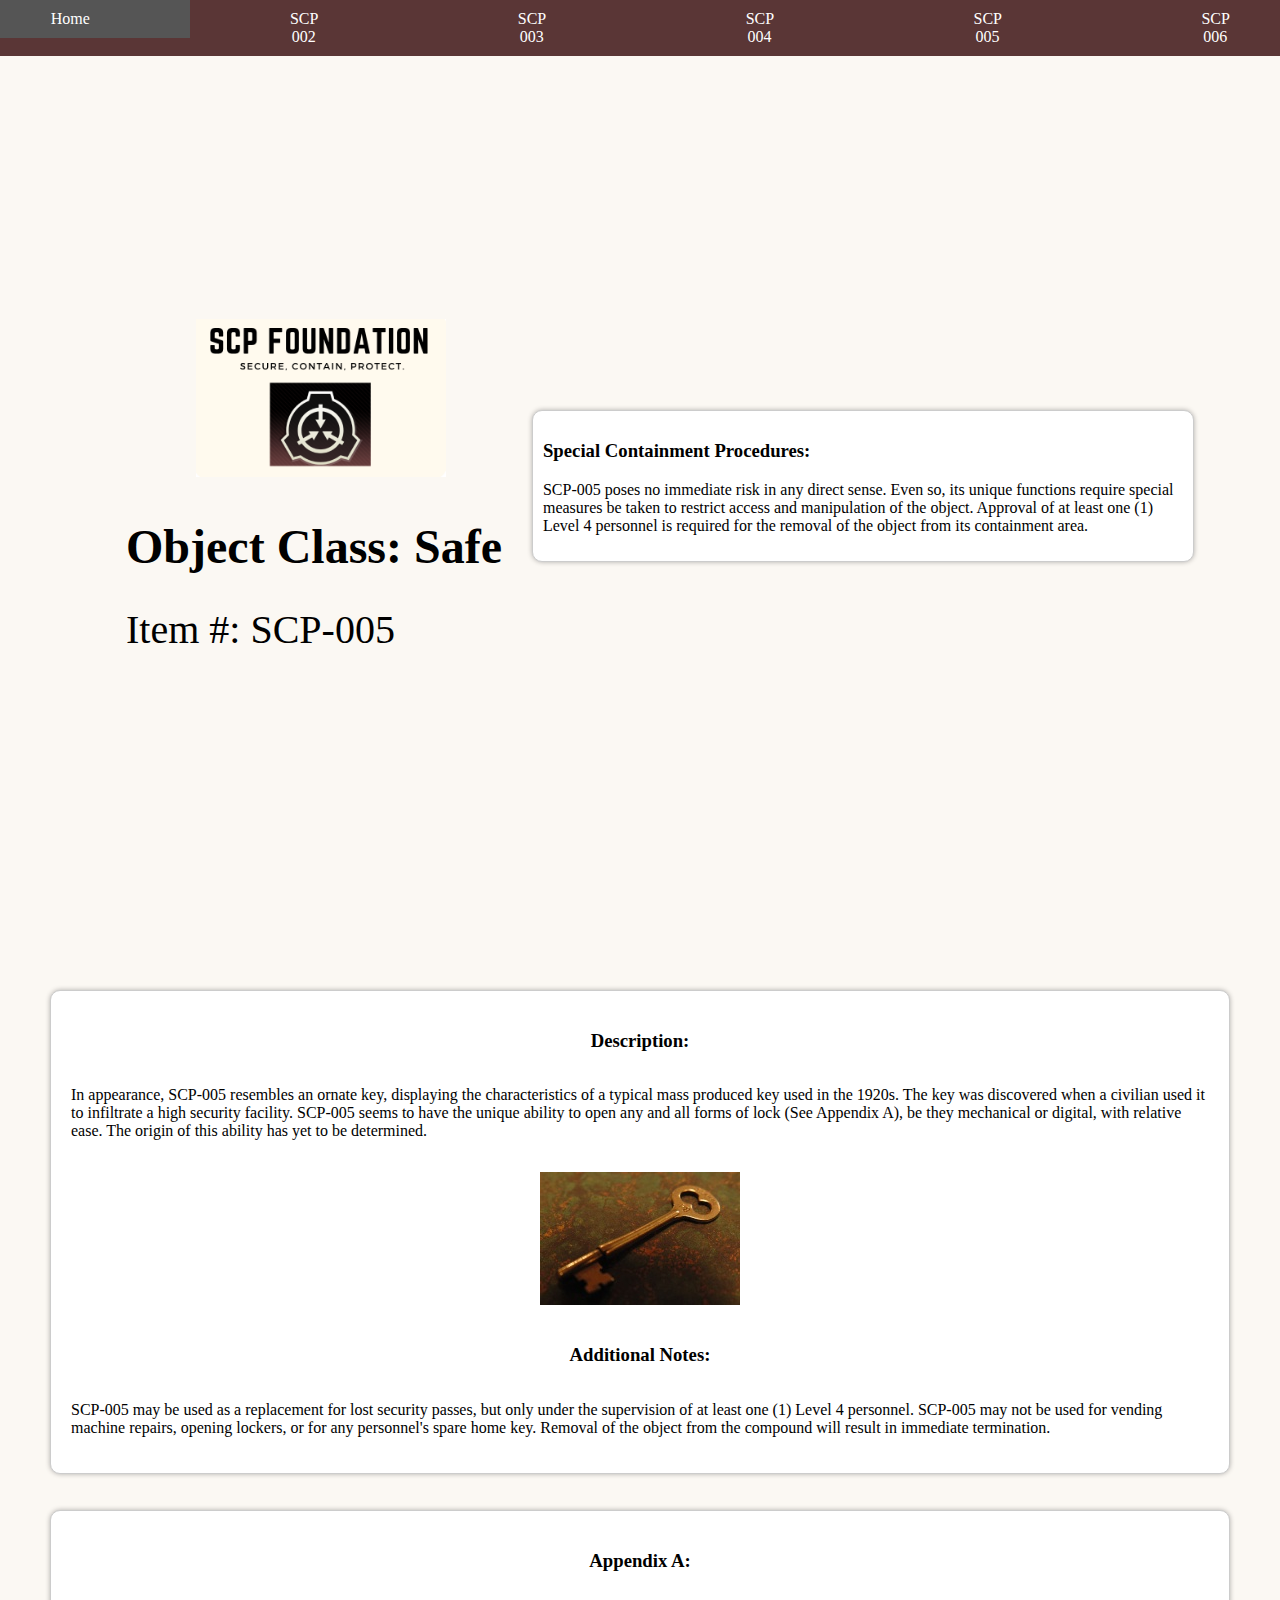
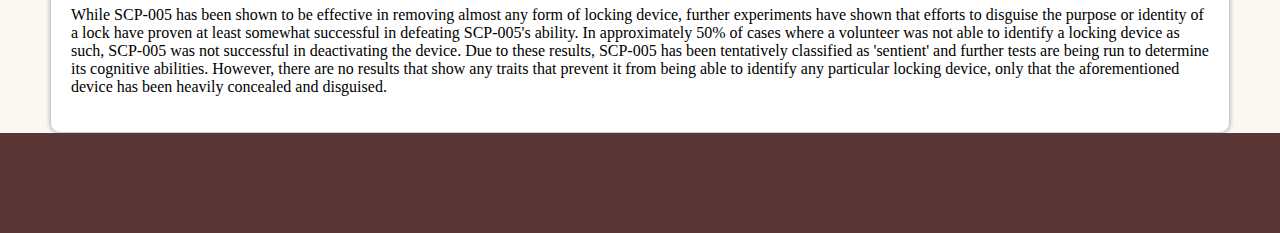
<file: scp-005.html>
<!DOCTYPE html>
<html lang="en">
<head>
    <meta charset="UTF-8">
    <meta http-equiv="X-UA-Compatible" content="IE=edge">
    <meta name="viewport" content="width=device-width, initial-scale=1.0">
    <title>SCP-005 - SCP Foundation</title>
    <link rel="stylesheet" href="styles5.css">
    <link rel="preconnect" href="https://fonts.googleapis.com">
<link rel="preconnect" href="https://fonts.gstatic.com" crossorigin>
<link href="https://fonts.googleapis.com/css2?family=Archivo:wght@800&family=DM+Sans:opsz,wght@9..40,200&family=Quicksand&display=swap" rel="stylesheet">

</head>
<body>

    <nav>
        <ul class="navbar">
            <li><a href="index.html">Home</a></li>
            <li><a href="scp-002.html">SCP 002</a></li>
            <li><a href="scp-003.html">SCP 003</a></li>
            <li><a href="scp-004.html">SCP 004</a></li>
            <li><a href="scp-005.html">SCP 005</a></li>
            <li><a href="scp-006.html">SCP 006</a></li>

        </ul>
    </nav>
    



    

    <div class="title-image-container">
        <div class="title-image-content">
            <div class="logo">
                <img src="LOGO/SCP LOGO.png" alt="SCP logo image" class="logo-image">
            </div>

            <div class="title">
                <h1>Object Class: Safe</h1>
            </div>
            <p class="item-number">Item #: SCP-005</p>
        </div>
        <div class="container1">
            <h3>Special Containment Procedures:</h3>
    
            <p>SCP-005 poses no immediate risk in any direct sense. Even so, its unique functions require special measures be taken to restrict access and manipulation of the object. Approval of at least one (1) Level 4 personnel is required for the removal of the object from its containment area.</p>
    
        </div>
    </div>
    
 

<br>

    
   

<br>
<br>

    <div class="container2">
        <h3>Description:</h3>

        <p>In appearance, SCP-005 resembles an ornate key, displaying the characteristics of a typical mass produced key used in the 1920s. The key was discovered when a civilian used it to infiltrate a high security facility. SCP-005 seems to have the unique ability to open any and all forms of lock (See Appendix A), be they mechanical or digital, with relative ease. The origin of this ability has yet to be determined.</p>

        <p><img src="images/SCP-005.jpg"></p>


        <h3>Additional Notes:</h3>

        <p>SCP-005 may be used as a replacement for lost security passes, but only under the supervision of at least one (1) Level 4 personnel. SCP-005 may not be used for vending machine repairs, opening lockers, or for any personnel's spare home key. Removal of the object from the compound will result in immediate termination.</p>
    </div>

<br>
<br>

    <div class="container3">

        <h3>Appendix A:</h3>

        <p>While SCP-005 has been shown to be effective in removing almost any form of locking device, further experiments have shown that efforts to disguise the purpose or identity of a lock have proven at least somewhat successful in defeating SCP-005's ability. In approximately 50% of cases where a volunteer was not able to identify a locking device as such, SCP-005 was not successful in deactivating the device. Due to these results, SCP-005 has been tentatively classified as 'sentient' and further tests are being run to determine its cognitive abilities. However, there are no results that show any traits that prevent it from being able to identify any particular locking device, only that the aforementioned device has been heavily concealed and disguised.</p>
  
    </div>



    <div class="footer">
        
    </div>

    
</body>
</html>
</file>
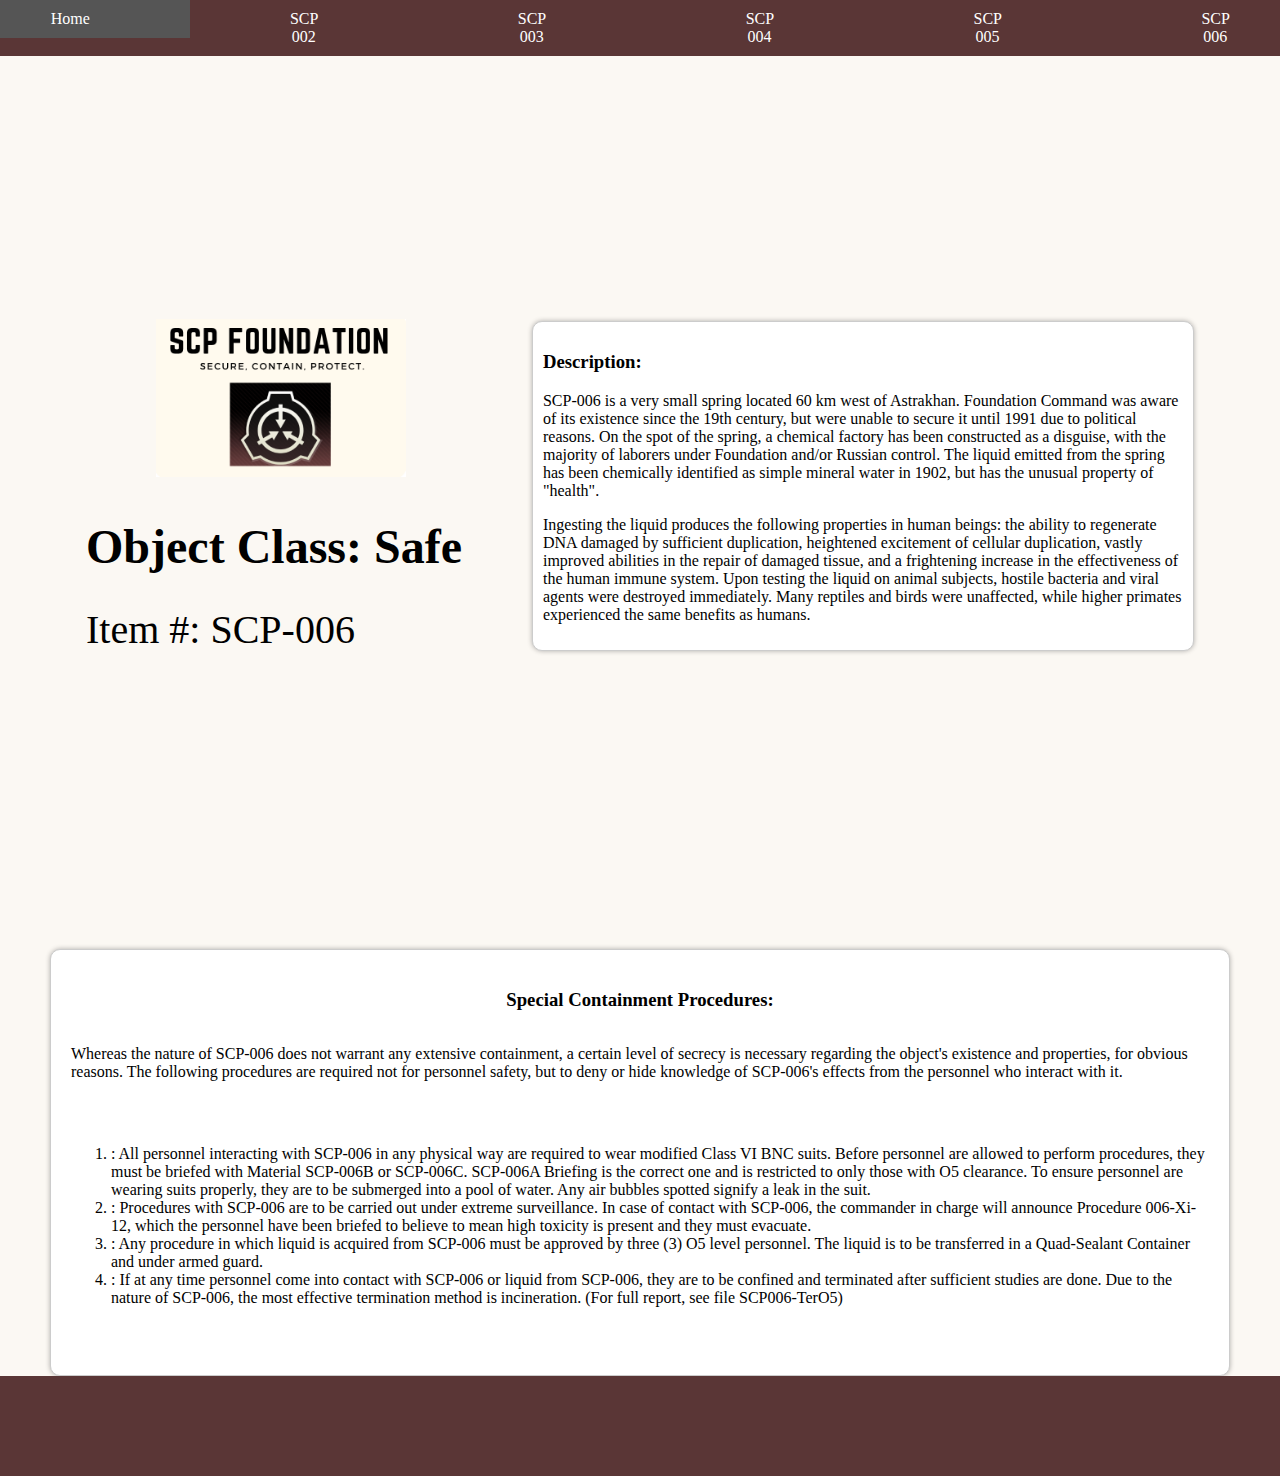
<file: scp-006.html>
<!DOCTYPE html>
<html lang="en">
<head>
    <meta charset="UTF-8">
    <meta http-equiv="X-UA-Compatible" content="IE=edge">
    <meta name="viewport" content="width=device-width, initial-scale=1.0">
    <title>SCP-006 - SCP Foundation</title>
    <link rel="stylesheet" href="styles6.css">
    <link rel="preconnect" href="https://fonts.googleapis.com">
<link rel="preconnect" href="https://fonts.gstatic.com" crossorigin>
<link href="https://fonts.googleapis.com/css2?family=Archivo:wght@800&family=DM+Sans:opsz,wght@9..40,200&family=Quicksand&display=swap" rel="stylesheet">

</head>
<body>

    <nav>
        <ul class="navbar">
            <li><a href="index.html">Home</a></li>
            <li><a href="scp-002.html">SCP 002</a></li>
            <li><a href="scp-003.html">SCP 003</a></li>
            <li><a href="scp-004.html">SCP 004</a></li>
            <li><a href="scp-005.html">SCP 005</a></li>
            <li><a href="scp-006.html">SCP 006</a></li>

        </ul>
    </nav>
    



    

    <div class="title-image-container">
        <div class="title-image-content">
            <div class="logo">
                <img src="LOGO/SCP LOGO.png" alt="SCP logo image" class="logo-image">
            </div>

            <div class="title">
                <h1>Object Class: Safe</h1>
            </div>
            <p class="item-number">Item #: SCP-006</p>
        </div>
        
            <div class="container2">
                <h3>Description:</h3>
        
                <p>SCP-006 is a very small spring located 60 km west of Astrakhan. Foundation Command was aware of its existence since the 19th century, but were unable to secure it until 1991 due to political reasons. On the spot of the spring, a chemical factory has been constructed as a disguise, with the majority of laborers under Foundation and/or Russian control. The liquid emitted from the spring has been chemically identified as simple mineral water in 1902, but has the unusual property of "health".</p>
        
                <p>Ingesting the liquid produces the following properties in human beings: the ability to regenerate DNA damaged by sufficient duplication, heightened excitement of cellular duplication, vastly improved abilities in the repair of damaged tissue, and a frightening increase in the effectiveness of the human immune system. Upon testing the liquid on animal subjects, hostile bacteria and viral agents were destroyed immediately. Many reptiles and birds were unaffected, while higher primates experienced the same benefits as humans.</p>
            </div>
        
        
    </div>
    
 

<br>
<div class="content-container">
    <div class="container1">
            <h3>Special Containment Procedures:</h3>
    
            <p>Whereas the nature of SCP-006 does not warrant any extensive containment, a certain level of secrecy is necessary regarding the object's existence and properties, for obvious reasons. The following procedures are required not for personnel safety, but to deny or hide knowledge of SCP-006's effects from the personnel who interact with it.</p>
    
            <p>
                <ol>
                    <li>: All personnel interacting with SCP-006 in any physical way are required to wear modified Class VI BNC suits. Before personnel are allowed to perform procedures, they must be briefed with Material SCP-006B or SCP-006C. SCP-006A Briefing is the correct one and is restricted to only those with O5 clearance. To ensure personnel are wearing suits properly, they are to be submerged into a pool of water. Any air bubbles spotted signify a leak in the suit.</li>
    
                    <li>: Procedures with SCP-006 are to be carried out under extreme surveillance. In case of contact with SCP-006, the commander in charge will announce Procedure 006-Xi-12, which the personnel have been briefed to believe to mean high toxicity is present and they must evacuate.</li>
    
                    <li>: Any procedure in which liquid is acquired from SCP-006 must be approved by three (3) O5 level personnel. The liquid is to be transferred in a Quad-Sealant Container and under armed guard.</li>
    
                    <li>: If at any time personnel come into contact with SCP-006 or liquid from SCP-006, they are to be confined and terminated after sufficient studies are done. Due to the nature of SCP-006, the most effective termination method is incineration. (For full report, see file SCP006-TerO5)</li>
    
                </ol>
            </p>
    
    
        </div>
    </div>
    
   
</div>


    
  




 <div class="footer">
        
    </div>


    
</body>
</html>
</file>
<file: styles.css>
body {
    background-color: #fbf8f3;
    margin: 0;
    display: flex;
    flex-direction: column;
    align-items: center;
    justify-content: center;
    min-height: 100vh;
    font-family: 'Quicksand', sans-serif; 
}




.container {
    display: flex;
    flex-direction: column;
    align-items: center;
    justify-content: center;
    width: 100%;
    padding: 0 20px;
    box-sizing: border-box;
    position: relative; 
}

.container::before,
.container::after {
    content: '';
    position: absolute;
    top: 0;
    bottom: 0;
    width: 60px; 
    background-color: #5A3636; 
}

.container::before {
    left: 0;
}

.container::after {
    right: 0;
}

.navbar {
    list-style-type: none;
    margin: 0;
    padding: 0;
    display: flex;
    justify-content: center;
    background-color: #5A3636
    
}

.navbar li {
    margin: 0;
}

.navbar a {
    display: block;
    color: white;
    text-align: center;
    padding: 10px 100px;
    text-decoration: none;
}

.navbar a:hover {
    background-color: #555;
}

.imagehome {
    display: flex;
    align-items: center;
    justify-content: center;
    margin-bottom: 20px; 
    height: calc(100vh - 100px);
}

.gallary {
    text-align: center; 
    margin-top: 20px;
}

.gallary h1 {
    font-family: 'Archivo', sans-serif; 
    font-size: 36px; 
    margin-bottom: 10px; 
}

.gallary img {
    max-width: 100%;
}



.footer {
    background-color: #5A3636;
    color: white; 
    text-align: center;
    padding: 50px;
    width: 100%; 
}




@media (max-width: 768px) {
    .navbar {
        flex-direction: column;

    }

    .navbar li {
        text-align: center;
    }

    .navbar a {
        padding: 10px 220px;
    }
}
</file>
<file: styles2.css>
body {
    background-color: #fbf8f3;
    margin: 0;
    display: flex;
    flex-direction: column;
    align-items: center;
    justify-content: center;
    min-height: 100vh;
}

.navbar {
    list-style-type: none;
    margin: 0;
    padding: 0;
    display: flex;
    justify-content: center;
    background-color: #5A3636
    
}

.navbar li {
    margin: 0;
}

.navbar a {
    display: block;
    color: white;
    text-align: center;
    padding: 10px 100px;
    text-decoration: none;
}

.navbar a:hover {
    background-color: #555;
}

.logo {
    display: flex;
    justify-content: center;
    align-items: center;

}

.logo-image {
    width: 250px; 
    height: auto;
    margin-left: 70px;
    margin-right: 10px;
    margin-top: 0px;
    margin-bottom: 10px;
}

.title-image-container {
    display: flex;
    align-items: center;
    justify-content: center;
    margin-bottom: 20px;
    height: calc(100vh - 40px); 
    
}




.title-image-content {
    display: flex;
    flex-direction: column;
    align-items: flex-start;
    margin-left: 50px;
    margin-right: 20px; 
}

.title {
    font-size: 24px; 
    margin: 0;
}

.image {
   margin-left: 70px;
   margin-right: 10px;
}

.image3{

    margin-left: 70px;
    margin-right: 10px;
    width: 100%;
 max-width: 1000px;
}

.item-number {
    font-size: 40px;
    margin: 0;
}





.container1,
.container2,
.container3 {
    display: flex;
    flex-direction: column;
    justify-content: center;
    align-items: center;
    height: auto;
    padding: 20px;
    background-color: white;
    border: 1px solid #ccc;
    border-radius: 10px;
    box-shadow: 0px 0px 5px rgba(0, 0, 0, 0.3);
    margin-left: 50px;
    margin-right: 50px;
}


.footer {
    background-color: #5A3636;
    color: white; 
    text-align: center;
    padding: 50px;
    width: 100%; 
}





/* Media query */
@media (max-width: 700px) {
    .navbar {
        flex-direction: column;
        align-items: stretch;
    }

    .navbar li {
        text-align: center;
    }

    .navbar a {
        padding: 5px 220px;
    }

    .logo {
        text-align: center;
        margin: 10px 0;
    }

    .title-image-container {
        flex-direction: column;
        align-items: center;
    }

    .image {
        margin: 20px 0;
    }

    .container1,
    .container2,
    .container3 {
        margin: 20px 0;
    }
}
</file>
<file: styles3.css>
body {
    background-color: #fbf8f3;
    margin: 0;
    display: flex;
    flex-direction: column;
    align-items: center;
    justify-content: center;
    min-height: 100vh;
}

.navbar {
    list-style-type: none;
    margin: 0;
    padding: 0;
    display: flex;
    justify-content: center;
    background-color: #5A3636
    
}

.navbar li {
    margin: 0;
}

.navbar a {
    display: block;
    color: white;
    text-align: center;
    padding: 10px 100px;
    text-decoration: none;
}

.navbar a:hover {
    background-color: #555;
}

.logo {
    display: flex;
    justify-content: center;
    align-items: center;

}

.logo-image {
    width: 250px; 
    height: auto;
    margin-left: 70px;
    margin-right: 10px;
    margin-top: 0px;
    margin-bottom: 10px;
}

.title-image-container {
    display: flex;
    align-items: center;
    justify-content: center;
    margin-bottom: 20px; 
    height: calc(100vh - 40px); 
    
}




.title-image-content {
    display: flex;
    flex-direction: column;
    align-items: flex-start;
    margin-left: 50px;
    margin-right: 20px; 
}

.title {
    font-size: 24px; 
    margin: 0; 
}

.image {
   margin-left: 70px;
   margin-right: 10px;
}

.image3 {
    margin-left: 70px;
    margin-right: 10px;
    max-width: 1000px; 
}

.item-number {
    font-size: 40px; 
    margin: 0;
}



.content-container {
    display: flex;
    flex-direction: row;
    flex-wrap: wrap;
    justify-content: center;
    align-items: flex-start;
    gap: 20px; 
}


.container1
 {
    flex: 1; 
    max-width: 50%; 
    padding: 10px;
    background-color: white;
    border: 1px solid #ccc;
    border-radius: 10px;
    box-shadow: 0px 0px 5px rgba(0, 0, 0, 0.3);
    margin: 10px; 
}


.container2,
.container3 {
    display: flex;
    flex-direction: column;
    justify-content: center;
    align-items: center;
    height: auto;
    padding: 20px;
    background-color: white;
    border: 1px solid #ccc;
    border-radius: 10px;
    box-shadow: 0px 0px 5px rgba(0, 0, 0, 0.3);
    margin-left: 50px;
    margin-right: 50px;
}





.footer {
    background-color: #5A3636;
    color: white; 
    text-align: center;
    padding: 50px;
    width: 100%; 
}


/* Media query */
@media (max-width: 768px) {
    .navbar {
        flex-direction: column;
        align-items: stretch;
    }

    .navbar li {
        text-align: center;
    }

    .navbar a {
        padding: 10px 220px;
    }

    .logo {
        text-align: center;
        margin: 10px 0;
    }

    .title-image-container {
        flex-direction: column;
        align-items: center;
    }

    .image {
        margin: 20px 0;
    }

    .container1,
    .container2,
    .container3 {
        margin: 20px 0;
    }
}
</file>
<file: styles4.css>
body {
    background-color: #fbf8f3;
    margin: 0;
    display: flex;
    flex-direction: column;
    align-items: center;
    justify-content: center;
    min-height: 100vh;
}

.navbar {
    list-style-type: none;
    margin: 0;
    padding: 0;
    display: flex;
    justify-content: center;
    background-color: #5A3636
    
}

.navbar li {
    margin: 0;
}

.navbar a {
    display: block;
    color: white;
    text-align: center;
    padding: 10px 100px;
    text-decoration: none;
}

.navbar a:hover {
    background-color: #555;
}

.logo {
    display: flex;
    justify-content: center;
    align-items: center;

}

.logo-image {
    width: 250px; 
    height: auto;
    margin-left: 70px;
    margin-right: 10px;
    margin-top: 0px;
    margin-bottom: 10px;
}

.title-image-container {
    display: flex;
    align-items: center;
    justify-content: center;
    margin-bottom: 20px; 
    height: calc(100vh - 40px);
    
}




.title-image-content {
    display: flex;
    flex-direction: column;
    align-items: flex-start;
    margin-left: 50px;
    margin-right: 20px; 
}

.title {
    font-size: 24px; 
    margin: 0; 
}

.container1head {

    flex: 1; 
    max-width: 50%; 
    padding: 10px;
    background-color: white;
    border: 1px solid #ccc;
    border-radius: 10px;
    box-shadow: 0px 0px 5px rgba(0, 0, 0, 0.3);
    margin: 10px;
  
}

.image3{

    margin-left: 70px;
    margin-right: 10px;
    width: 100%;
 max-width: 1000px;
}

.item-number {
    font-size: 40px;
    margin: 0;
}





.container1,
.container2,
.container3 {
    display: flex;
    flex-direction: column;
    justify-content: center;
    align-items: center;
    height: auto;
    padding: 20px;
    background-color: white;
    border: 1px solid #ccc;
    border-radius: 10px;
    box-shadow: 0px 0px 5px rgba(0, 0, 0, 0.3);
    margin-left: 50px;
    margin-right: 50px;
}




.footer {
    background-color: #5A3636;
    color: white; 
    text-align: center;
    padding: 50px;
    width: 100%; 
}



/* Media query */
@media (max-width: 768px) {
    .navbar {
        flex-direction: column;
        align-items: stretch;
    }

    .navbar li {
        text-align: center;
    }

    .navbar a {
        padding: 10px 220px;
    }

    .logo {
        text-align: center;
        margin: 10px 0;
    }

    .title-image-container {
        flex-direction: column;
        align-items: center;
    }

    .image {
        margin: 20px 0;
    }

    .container1,
    .container2,
    .container3 {
        margin: 20px 0;
    }
}
</file>
<file: styles5.css>
body {
    background-color: #fbf8f3;
    margin: 0;
    display: flex;
    flex-direction: column;
    align-items: center;
    justify-content: center;
    min-height: 100vh;
}

.navbar {
    list-style-type: none;
    margin: 0;
    padding: 0;
    display: flex;
    justify-content: center;
    background-color: #5A3636
    
}

.navbar li {
    margin: 0;
}

.navbar a {
    display: block;
    color: white;
    text-align: center;
    padding: 10px 100px;
    text-decoration: none;
}

.navbar a:hover {
    background-color: #555;
}

.logo {
    display: flex;
    justify-content: center;
    align-items: center;

}

.logo-image {
    width: 250px; 
    height: auto;
    margin-left: 70px;
    margin-right: 10px;
    margin-top: 0px;
    margin-bottom: 10px;
}

.title-image-container {
    display: flex;
    align-items: center;
    justify-content: center;
    margin-bottom: 20px; 
    height: calc(100vh - 40px); 
    
}




.title-image-content {
    display: flex;
    flex-direction: column;
    align-items: flex-start;
    margin-left: 50px;
    margin-right: 20px; 
}

.title {
    font-size: 24px; 
    margin: 0; 
}



.image3{

    margin-left: 70px;
    margin-right: 10px;
    width: 100%;
 max-width: 1000px;
}

.item-number {
    font-size: 40px; 
    margin: 0;
}


.container1{ 
    flex: 1; 
    max-width: 50%; 
    padding: 10px;
    background-color: white;
    border: 1px solid #ccc;
    border-radius: 10px;
    box-shadow: 0px 0px 5px rgba(0, 0, 0, 0.3);
    margin: 10px;

}



.container2,
.container3 {
    display: flex;
    flex-direction: column;
    justify-content: center;
    align-items: center;
    height: auto;
    padding: 20px;
    background-color: white;
    border: 1px solid #ccc;
    border-radius: 10px;
    box-shadow: 0px 0px 5px rgba(0, 0, 0, 0.3);
    margin-left: 50px;
    margin-right: 50px;
}





.footer {
    background-color: #5A3636;
    color: white; 
    text-align: center;
    padding: 50px;
    width: 100%; 
}


/* Media query*/
@media (max-width: 768px) {
    .navbar {
        flex-direction: column;
        align-items: stretch;
    }

    .navbar li {
        text-align: center;
    }

    .navbar a {
        padding: 10px 220px;
    }

    .logo {
        text-align: center;
        margin: 10px 0;
    }

    .title-image-container {
        flex-direction: column;
        align-items: center;
    }

    .image {
        margin: 20px 0;
    }

    .container1,
    .container2,
    .container3 {
        margin: 20px 0;
    }
}
</file>
<file: styles6.css>
body {
    background-color: #fbf8f3;
    margin: 0;
    display: flex;
    flex-direction: column;
    align-items: center;
    justify-content: center;
    min-height: 100vh;
}

.navbar {
    list-style-type: none;
    margin: 0;
    padding: 0;
    display: flex;
    justify-content: center;
    background-color: #5A3636
    
}

.navbar li {
    margin: 0;
}

.navbar a {
    display: block;
    color: white;
    text-align: center;
    padding: 10px 100px;
    text-decoration: none;
}

.navbar a:hover {
    background-color: #555;
}

.logo {
    display: flex;
    justify-content: center;
    align-items: center;

}

.logo-image {
    width: 250px; 
    height: auto;
    margin-left: 70px;
    margin-right: 10px;
    margin-top: 0px;
    margin-bottom: 10px;
}

.title-image-container {
    display: flex;
    align-items: center;
    justify-content: center;
    margin-bottom: 15px; 
    height: calc(100vh - 40px); 
    
}




.title-image-content {
    display: flex;
    flex-direction: column;
    align-items: flex-start;
    margin-left: 50px;
    margin-right: 20px; 
}

.title {
    font-size: 24px; 
    margin: 0; 
}

.image {
   margin-left: 70px;
   margin-right: 10px;
}

.image3 {
    margin-left: 70px;
    margin-right: 10px;
    max-width: 1000px; 
}

.item-number {
    font-size: 40px; 
    margin: 0;
}



.content-container {
    display: flex;
    flex-direction: row;
    flex-wrap: wrap;
    justify-content: center;
    align-items: flex-start;
    gap: 20px; 
}


.container2
 {
    flex: 1; 
    max-width: 50%; 
    padding: 10px;
    background-color: white;
    border: 1px solid #ccc;
    border-radius: 10px;
    box-shadow: 0px 0px 5px rgba(0, 0, 0, 0.3);
    margin: 50px; 
}



.container1,
.container3 {
    display: flex;
    flex-direction: column;
    justify-content: center;
    align-items: center;
    height: auto;
    padding: 20px;
    background-color: white;
    border: 1px solid #ccc;
    border-radius: 10px;
    box-shadow: 0px 0px 5px rgba(0, 0, 0, 0.3);
    margin-left: 50px;
    margin-right: 50px;
}




.footer {
    background-color: #5A3636;
    color: white; 
    text-align: center;
    padding: 50px;
    width: 100%; 
}



/* Media query  */
@media (max-width: 768px) {
    .navbar {
        flex-direction: column;
        align-items: stretch;
    }

    .navbar li {
        text-align: center;
    }

    .navbar a {
        padding: 10px 220px;
    }

    .logo {
        text-align: center;
        margin: 10px 0;
    }

    .title-image-container {
        flex-direction: column;
        align-items: center;
    }

    .image {
        margin: 20px 0;
    }

    .container1,
    .container2,
    .container3 {
        margin: 20px 0;
    }
}
</file>
